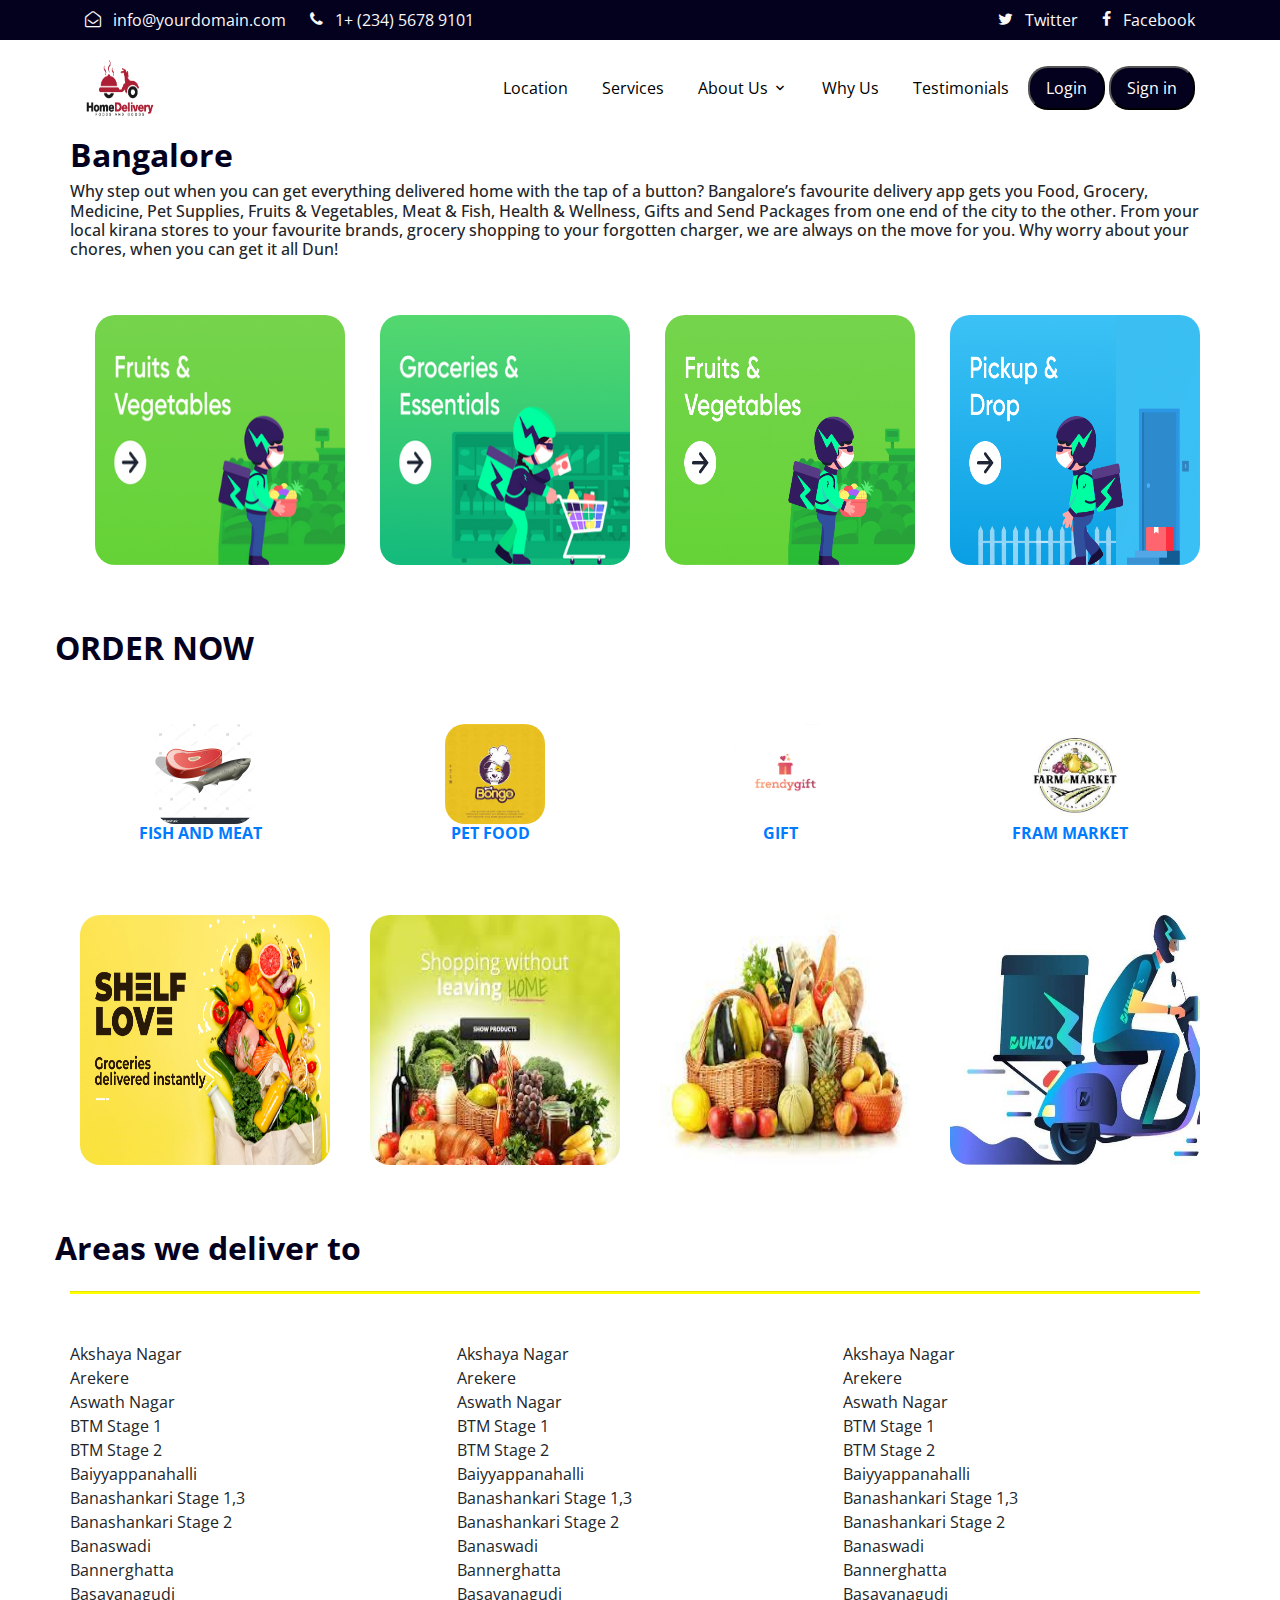
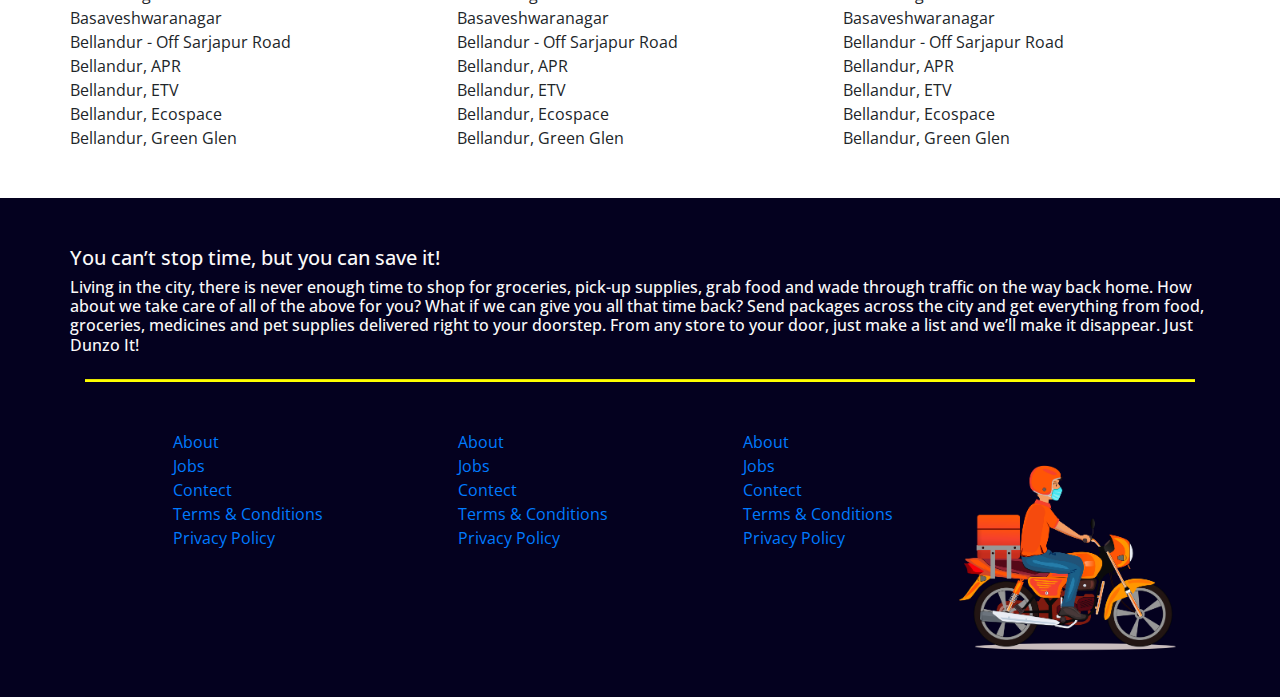
<file: index.html>
<!doctype html>
<html lang="en">
  <head>
    <!-- Required meta tags -->
    <meta charset="utf-8">
    <meta name="viewport" content="width=device-width, initial-scale=1, shrink-to-fit=no">
    
    <link href="https://fonts.googleapis.com/css?family=Open+Sans:300,400,700" rel="stylesheet">

    <link rel="stylesheet" href="fonts/icomoon/style.css">

    <link rel="stylesheet" href="css/owl.carousel.min.css">

    <!-- Bootstrap CSS -->
    <link rel="stylesheet" href="css/bootstrap.min.css">
    <script src="https://ajax.googleapis.com/ajax/libs/jquery/3.2.1/jquery.min.js"></script>
    <script src="https://maxcdn.bootstrapcdn.com/bootstrap/3.3.7/js/bootstrap.min.js"></script>
    <!-- Style -->
    <link rel="stylesheet" href="css/style.css">


    <title>Website Menu #4</title>
  </head>
  <body>


    <div class="site-mobile-menu site-navbar-target">
        <div class="site-mobile-menu-header">
          <div class="site-mobile-menu-close mt-3">
            <span class="icon-close2 js-menu-toggle"></span>
          </div>
        </div>
        <div class="site-mobile-menu-body"></div>
      </div>

     <section>
      <div class="top-bar">
        <div class="container ">
          <div class="row">
            <div class="col-12">
              <a href="#" class=""><span class="mr-2  icon-envelope-open-o"></span> <span class="d-none d-md-inline-block">info@yourdomain.com</span></a>
              <span class="mx-md-2 d-inline-block"></span>
              <a href="#" class=""><span class="mr-2  icon-phone"></span> <span class="d-none d-md-inline-block">1+ (234) 5678 9101</span></a>


              <div class="float-right">

                <a href="#" class=""><span class="mr-2  icon-twitter"></span> <span class="d-none d-md-inline-block">Twitter</span></a>
                <span class="mx-md-2 d-inline-block"></span>
                <a href="#" class=""><span class="mr-2  icon-facebook"></span> <span class="d-none d-md-inline-block">Facebook</span></a>

              </div>

            </div>

          </div>

        </div>


      </div>

    </section>

      <header class="site-navbar js-sticky-header site-navbar-target" role="banner">

        <div class="container">
          <div class="row align-items-center position-relative">


            <div class="site-logo">
              <a href="index.html" class="text-black"><span class="text-primary"><img  src="images/dlogo.png" height="100px" width="100px"/></a>
            </div>

            <div class="col-12 hyper" >
              <nav class="site-navigation text-right ml-auto " role="navigation">

                <ul class="site-menu main-menu js-clone-nav ml-auto d-none d-lg-block">
                  <li><i class="bi bi-cart4"></i><a href="#home-section" class="nav-link">Location </a></li>
                  <li><a href="#services-section" class="nav-link">Services</a></li>


                  <li class="has-children">
                    <a href="#about-section" class="nav-link">About Us</a>
                    <ul class="dropdown arrow-top">
                      <li><a href="#team-section" class="nav-link">Team</a></li>
                      <li><a href="#pricing-section" class="nav-link">Pricing</a></li>
                      <li><a href="#faq-section" class="nav-link">FAQ</a></li>
                      <li class="has-children">
                        <a href="#">More Links</a>
                        <ul class="dropdown">
                          <li><a href="#">Menu One</a></li>
                          <li><a href="#">Menu Two</a></li>
                          <li><a href="#">Menu Three</a></li>
                        </ul>
                      </li>
                    </ul>
                  </li>

                  <li><a href="#why-us-section" class="nav-link">Why Us</a></li>

                  <li><a href="#testimonials-section" class="nav-link">Testimonials</a></li>
                  <li><button class="nav-link" style="background-color:rgb(4, 1, 31); color:white; border-radius: 20px;">Login</button></li>
                  <li><button class="nav-link" style="background-color:rgb(4, 1, 31); color:white; border-radius: 20px;">Sign in</button></li></li>
                </ul>
              </nav>

            </div>

            <div class="toggle-button d-inline-block d-lg-none"><a href="#" class="site-menu-toggle py-5 js-menu-toggle text-black"><span class="icon-menu h3"></span></a></div>

          </div>
        </div>

      </header>
        <section>
        <div class="container">
        <div class="row">
          <h2 style="color:rgb(4, 1, 31);font-weight: bold;font-family: "Times New Roman", Times, serif; ">Bangalore</h2>
           <h6> Why step out when you can get everything delivered home with the tap of a button? Bangalore’s favourite delivery app gets you Food, Grocery, Medicine, Pet Supplies, Fruits & Vegetables, Meat & Fish, Health & Wellness, Gifts and Send Packages from one end of the city to the other. From your local kirana stores to your favourite brands, grocery shopping to your forgotten charger, we are always on the move for you. Why worry about your chores, when you can get it all Dun!</h6>


        </div>
        <div class="row mt-5 order"> 
            <div class="col-md-3 mb-3">
            <img src="images/bar1.png" height="250px" width="250px"/>
            </div>
              <div class="col-md-3 mb-3">
                      <img src="images/bar2.png" height="250px" width="250px"/>
              </div>
              <div class="col-md-3 mb-3">
                      <img src="images/bar3.png" height="250px" width="250px"/>
              </div>
              <div class="col-md-3 mb-3">
                      <img src="images/bar4.png" height="250px" width="250px"/>
              </div>
         
        <div>
          <div class="row mt-5">
         <h2 style="color:rgb(4, 1, 31);font-weight: bold;font-family: "Times New Roman", Times, serif; ">ORDER NOW</h2>

         </div>
        
         <div class="row mt-5">
           <div class="col-md-3 mb-3 ">
                      <a href="fish.html"><center><img src="images/b1.jpg" height="100px" width="100px"/>
                       <h6 class="sell" style="font-weight: bold;font-family: "Times New Roman", Times, serif; text-align:center">FISH AND MEAT</h6></center></a>
              </div>
              <div class="col-md-3 mb-3 ">
                      <a href="pet.html"> <center><img src="images/b2.jpg" height="100px" width="100px"/>
                       <h6 class="sell" style="font-weight: bold;font-family: "Times New Roman", Times, serif; text-align:center">PET FOOD</h6></center></a>
              </div>
             <div class="col-md-3 mb-3 ">
                      <a href="gift.html">
                      <center><img src="images/b2.png" height="100px" width="100px"/>
                       <h6 class="sell" style="font-weight: bold;font-family: "Times New Roman", Times, serif; text-align:center">GIFT</h6></center></a>
              </div>
              <div class="col-md-3 mb-3 ">
                      <a href="veg.html"><center><img src="images/b4.jpg" height="100px" width="100px"/>
                       <h6 class="sell" style="font-weight: bold;font-family: "Times New Roman", Times, serif; text-align:center">FRAM MARKET</h6></center></a>
              </div>

        </div>

        
         <div class="row mt-5">
           <div class="col-md-3 mb-3">
            <img src="images/br1.jpg" height="250px" width="250px"/>
            </div>
              <div class="col-md-3 mb-3">
                      <img src="images/br2.jpg" height="250px" width="250px"/>
              </div>
              <div class="col-md-3 mb-3">
                      <img src="images/br3.jpg" height="250px" width="250px"/>
              </div>
              <div class="col-md-3 mb-3">
                      <img src="images/br4.jpg" height="250px" width="250px"/>
              </div>

        </div>

        

        <div class="row mt-5">
         <h2 style="color:rgb(4, 1, 31);font-weight: bold;font-family: "Times New Roman", Times, serif; "> Areas we deliver to</h2>

         </div>
        <hr style="background-color:yellow ; padding:1px;"> 
         <div class="row mt-5">
           <div class="col-md-4">
             Akshaya Nagar<br>

Arekere<br>

Aswath Nagar<br>

BTM Stage 1<br>

BTM Stage 2<br>

Baiyyappanahalli<br>

Banashankari Stage 1,3<br>

Banashankari Stage 2<br>

Banaswadi<br>

Bannerghatta<br>

Basavanagudi<br>

Basaveshwaranagar<br>

Bellandur - Off Sarjapur Road<br>

Bellandur, APR<br>

Bellandur, ETV<br>

Bellandur, Ecospace<br>

Bellandur, Green Glen<br>



           </div>
           <div class="col-md-4">
Akshaya Nagar<br>

Arekere<br>

Aswath Nagar<br>

BTM Stage 1<br>

BTM Stage 2<br>

Baiyyappanahalli<br>

Banashankari Stage 1,3<br>

Banashankari Stage 2<br>

Banaswadi<br>

Bannerghatta<br>

Basavanagudi<br>

Basaveshwaranagar<br>

Bellandur - Off Sarjapur Road<br>

Bellandur, APR<br>

Bellandur, ETV<br>

Bellandur, Ecospace<br>

Bellandur, Green Glen<br>




           </div>
           <div class="col-md-4">
Akshaya Nagar<br>

Arekere<br>

Aswath Nagar<br>

BTM Stage 1<br>

BTM Stage 2<br>

Baiyyappanahalli<br>

Banashankari Stage 1,3<br>

Banashankari Stage 2<br>

Banaswadi<br>

Bannerghatta<br>

Basavanagudi<br>

Basaveshwaranagar<br>

Bellandur - Off Sarjapur Road<br>

Bellandur, APR<br>

Bellandur, ETV<br>

Bellandur, Ecospace<br>

Bellandur, Green Glen<br>




           </div>

        </div>
         

        
        </div>
        
        </section>



    <section  class=" foot">

      <div class="container">
       
        
         
        <div class="row mt-5">
          <h5 class="mt-5"> You can’t stop time, but you can save it!</h5>
          <h6> Living in the city, there is never enough time to shop for groceries, pick-up supplies, grab food and wade through traffic on the way back home. How about we take care of all of the above for you? What if we can give you all that time back? Send packages across the city and get everything from food, groceries, medicines and pet supplies delivered right to your doorstep. From any store to your door, just make a list and we’ll make it disappear. Just Dunzo It!</h6>
      </div>
      <hr style="background-color:yellow ; padding:1px;"> 
      <div class="row mt-5" >

      <div class="col-md-3 ">
       <ul class="ml-5">
        <a href="#">About </a><br>
        <a href="#">Jobs</a><br>
        <a href="#"> Contect</a><br>
        <a href="#"> Terms & Conditions</a><br>

        <a href="#"> Privacy Policy</a>
       
       </ul>
        
      </div>

      <div class="col-md-3">
      <ul class="ml-5">
        <a href="#">About </a><br>
        <a href="#">Jobs</a><br>
        <a href="#"> Contect</a><br>
        <a href="#"> Terms & Conditions</a><br>

        <a href="#"> Privacy Policy</a>
       
       </ul>
      </div>
      <div class="col-md-3">
      
      <ul class="ml-5">
        <a href="#">About </a><br>
        <a href="#">Jobs</a><br>
        <a href="#"> Contect</a><br>
        <a href="#"> Terms & Conditions</a><br>

        <a href="#"> Privacy Policy</a>
       </ul>
        
      </div>
      
<div class="col-md-3 ">

<img src="images/foot.png" height="250px" width="250px"/>


</div>

     



      </div>

      <hr>

      

      </div>



    </section>
  


    <script src="js/jquery-3.3.1.min.js"></script>
    <script src="js/popper.min.js"></script>
    <script src="js/bootstrap.min.js"></script>
    <script src="js/jquery.sticky.js"></script>
    <script src="js/main.js"></script>
  </body>
</html>
</file>
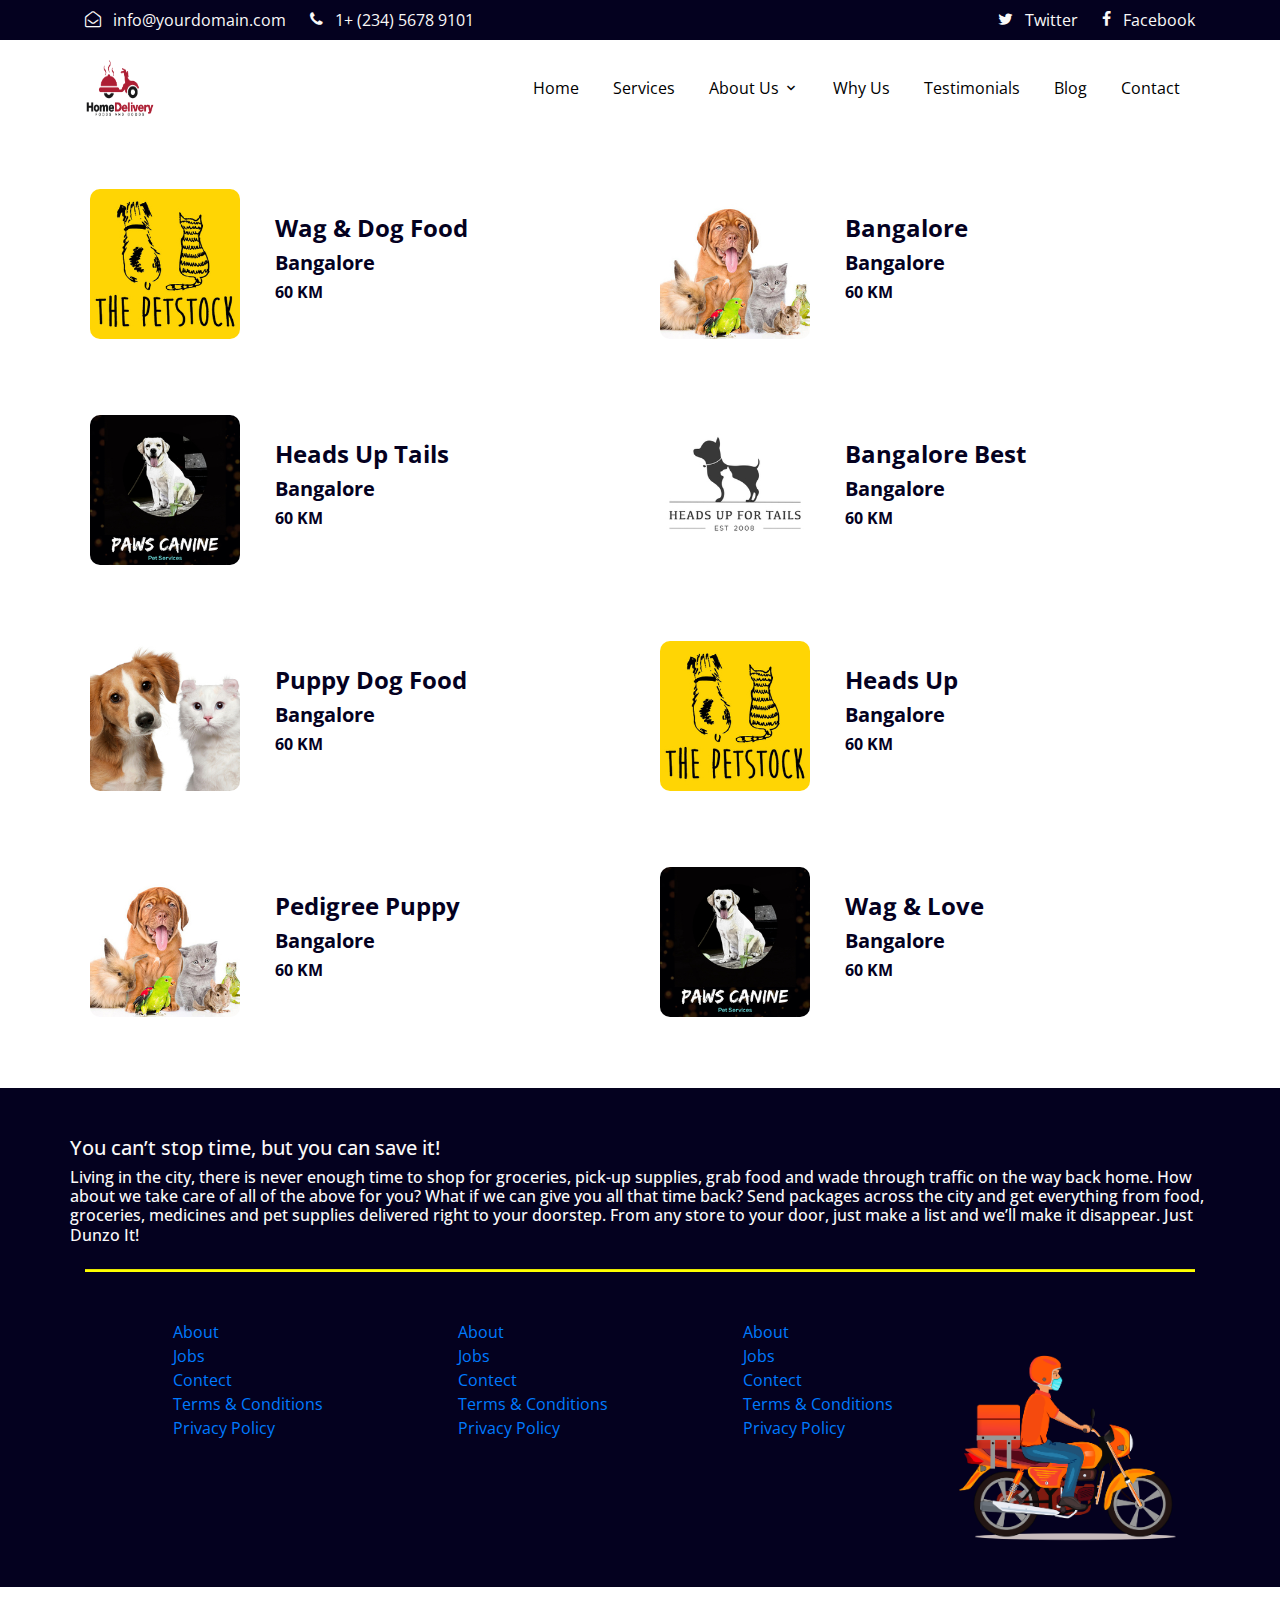
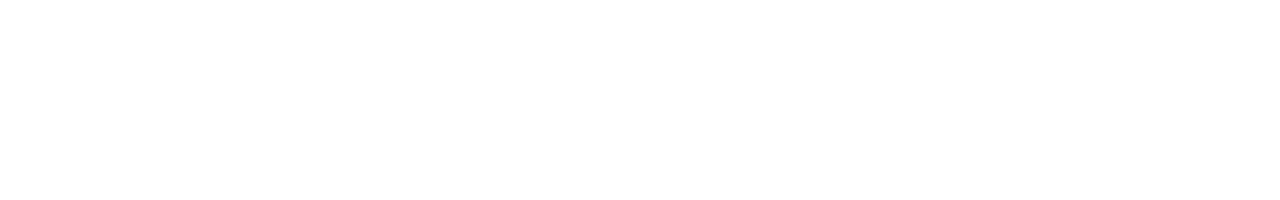
<file: fish.html>
<!doctype html>
<html lang="en">
  <head>
    <!-- Required meta tags -->
    <meta charset="utf-8">
    <meta name="viewport" content="width=device-width, initial-scale=1, shrink-to-fit=no">
    
    <link href="https://fonts.googleapis.com/css?family=Open+Sans:300,400,700" rel="stylesheet">

    <link rel="stylesheet" href="fonts/icomoon/style.css">

    <link rel="stylesheet" href="css/owl.carousel.min.css">

    <!-- Bootstrap CSS -->
    <link rel="stylesheet" href="css/bootstrap.min.css">
    
    <!-- Style -->
    <link rel="stylesheet" href="css/style.css">

    <title>Website Menu #4</title>
  </head>
  <body>


    <div class="site-mobile-menu site-navbar-target">
        <div class="site-mobile-menu-header">
          <div class="site-mobile-menu-close mt-3">
            <span class="icon-close2 js-menu-toggle"></span>
          </div>
        </div>
        <div class="site-mobile-menu-body"></div>
      </div>

     <section>
      <div class="top-bar">
        <div class="container ">
          <div class="row">
            <div class="col-12">
              <a href="#" class=""><span class="mr-2  icon-envelope-open-o"></span> <span class="d-none d-md-inline-block">info@yourdomain.com</span></a>
              <span class="mx-md-2 d-inline-block"></span>
              <a href="#" class=""><span class="mr-2  icon-phone"></span> <span class="d-none d-md-inline-block">1+ (234) 5678 9101</span></a>


              <div class="float-right">

                <a href="#" class=""><span class="mr-2  icon-twitter"></span> <span class="d-none d-md-inline-block">Twitter</span></a>
                <span class="mx-md-2 d-inline-block"></span>
                <a href="#" class=""><span class="mr-2  icon-facebook"></span> <span class="d-none d-md-inline-block">Facebook</span></a>

              </div>

            </div>

          </div>

        </div>


      </div>

    </section>

      <header class="site-navbar js-sticky-header site-navbar-target" role="banner">

        <div class="container">
          <div class="row align-items-center position-relative">


            <div class="site-logo">
              <a href="index.html" class="text-black"><span class="text-primary"><img  src="images/dlogo.png" height="100px" width="100px"/></a>
            </div>

            <div class="col-12">
              <nav class="site-navigation text-right ml-auto " role="navigation">

                <ul class="site-menu main-menu js-clone-nav ml-auto d-none d-lg-block">
                  <li><a href="#home-section" class="nav-link">Home</a></li>
                  <li><a href="#services-section" class="nav-link">Services</a></li>


                  <li class="has-children">
                    <a href="#about-section" class="nav-link">About Us</a>
                    <ul class="dropdown arrow-top">
                      <li><a href="#team-section" class="nav-link">Team</a></li>
                      <li><a href="#pricing-section" class="nav-link">Pricing</a></li>
                      <li><a href="#faq-section" class="nav-link">FAQ</a></li>
                      <li class="has-children">
                        <a href="#">More Links</a>
                        <ul class="dropdown">
                          <li><a href="#">Menu One</a></li>
                          <li><a href="#">Menu Two</a></li>
                          <li><a href="#">Menu Three</a></li>
                        </ul>
                      </li>
                    </ul>
                  </li>

                  <li><a href="#why-us-section" class="nav-link">Why Us</a></li>

                  <li><a href="#testimonials-section" class="nav-link">Testimonials</a></li>
                  <li><a href="#blog-section" class="nav-link">Blog</a></li>
                  <li><a href="#contact-section" class="nav-link">Contact</a></li>
                </ul>
              </nav>

            </div>

            <div class="toggle-button d-inline-block d-lg-none"><a href="#" class="site-menu-toggle py-5 js-menu-toggle text-black"><span class="icon-menu h3"></span></a></div>

          </div>
        </div>

      </header>
        
           <section>
         <div class="container">
          

            <div class="row mt-5 mag">
                    <div class="col-md-6  mb-3 box">
                    <img src="images/p1.jpg" alt="logo" height="150px" weight="150px"/>
                     <address> 
                       <h4 style="color:rgb(4, 1, 31);font-weight: bold;font-family: "Times New Roman", Times, serif; ">Wag & Dog Food</h4>
                        <h5 style="color:rgb(4, 1, 31);font-weight: bold;font-family: "Times New Roman", Times, serif; ">Bangalore</h5>
                       <h6 style="color:rgb(4, 1, 31);font-weight: bold;font-family: "Times New Roman", Times, serif; ">60 KM</h6>
                    </address>
                        </div>
                      
                  <div class="col-md-6 mb-3  box">
                      <img src="images/p2.jpg" alt="logo" height="150px" weight="150px"/>
                     <address> 
                       <h4 style="color:rgb(4, 1, 31);font-weight: bold;font-family: "Times New Roman", Times, serif; ">Bangalore</h4>
                        <h5 style="color:rgb(4, 1, 31);font-weight: bold;font-family: "Times New Roman", Times, serif; ">Bangalore</h5>
                       <h6 style="color:rgb(4, 1, 31);font-weight: bold;font-family: "Times New Roman", Times, serif; ">60 KM</h6>
                    </address>
            </div>
    </div>


             <div class="row mt-5 mag">
                    <div class="col-md-6  mb-3 box">
                    <img src="images/p3.jpg" alt="logo" height="150px" weight="150px"/>
                     <address> 
                       <h4 style="color:rgb(4, 1, 31);font-weight: bold;font-family: "Times New Roman", Times, serif; ">Heads Up Tails</h4>
                        <h5 style="color:rgb(4, 1, 31);font-weight: bold;font-family: "Times New Roman", Times, serif; ">Bangalore</h5>
                       <h6 style="color:rgb(4, 1, 31);font-weight: bold;font-family: "Times New Roman", Times, serif; ">60 KM</h6>
                    </address>
                        </div>
                      
                  <div class="col-md-6 mb-3  box">
                      <img src="images/p4.jpg" alt="logo" height="150px" weight="150px"/>
                     <address> 
                       <h4 style="color:rgb(4, 1, 31);font-weight: bold;font-family: "Times New Roman", Times, serif; ">Bangalore Best</h4>
                      <h5 style="color:rgb(4, 1, 31);font-weight: bold;font-family: "Times New Roman", Times, serif; ">Bangalore</h5>
                       <h6 style="color:rgb(4, 1, 31);font-weight: bold;font-family: "Times New Roman", Times, serif; ">60 KM</h6>
                    </address>
            </div>
    </div>

    <div class="row mt-5 mag">
                    <div class="col-md-6  mb-3 box">
                    <img src="images/p5.jpg" alt="logo" height="150px" weight="150px"/>
                     <address> 
                       <h4 style="color:rgb(4, 1, 31);font-weight: bold;font-family: "Times New Roman", Times, serif; ">Puppy Dog Food</h4>
                        <h5 style="color:rgb(4, 1, 31);font-weight: bold;font-family: "Times New Roman", Times, serif; ">Bangalore</h5>
                       <h6 style="color:rgb(4, 1, 31);font-weight: bold;font-family: "Times New Roman", Times, serif; ">60 KM</h6>
                    </address>
                        </div>
                      
                  <div class="col-md-6 mb-3  box">
                      <img src="images/p1.jpg" alt="logo" height="150px" weight="150px"/>
                     <address> 
                      <h4 style="color:rgb(4, 1, 31);font-weight: bold;font-family: "Times New Roman", Times, serif; ">Heads Up</h4>
                       <h5 style="color:rgb(4, 1, 31);font-weight: bold;font-family: "Times New Roman", Times, serif; ">Bangalore</h5>
                       <h6 style="color:rgb(4, 1, 31);font-weight: bold;font-family: "Times New Roman", Times, serif; ">60 KM</h6>
                    </address>
            </div>
    </div>

    <div class="row mt-5 mag">
                    <div class="col-md-6  mb-3 box">
                    <img src="images/p2.jpg" alt="logo" height="150px" weight="150px"/>
                     <address> 
                      <h4 style="color:rgb(4, 1, 31);font-weight: bold;font-family: "Times New Roman", Times, serif; ">Pedigree Puppy</h4>
                       <h5 style="color:rgb(4, 1, 31);font-weight: bold;font-family: "Times New Roman", Times, serif; ">Bangalore</h5>
                       <h6 style="color:rgb(4, 1, 31);font-weight: bold;font-family: "Times New Roman", Times, serif; ">60 KM</h6>
                    </address>
                        </div>
                      
                  <div class="col-md-6 mb-3  box">
                      <img src="images/p3.jpg" alt="logo" height="150px" weight="150px"/>
                     <address> 
                       <h4 style="color:rgb(4, 1, 31);font-weight: bold;font-family: "Times New Roman", Times, serif; ">Wag & Love </h4>
                      <h5 style="color:rgb(4, 1, 31);font-weight: bold;font-family: "Times New Roman", Times, serif; ">Bangalore</h5>
                       <h6 style="color:rgb(4, 1, 31);font-weight: bold;font-family: "Times New Roman", Times, serif; ">60 KM</h6>
                    </address>
            </div>
    </div>

    

         </div>


           </section>


    <section  class=" foot">

      <div class="container">

        <div class="row mt-5">
          <h5 class="mt-5"> You can’t stop time, but you can save it!</h5>
          <h6> Living in the city, there is never enough time to shop for groceries, pick-up supplies, grab food and wade through traffic on the way back home. How about we take care of all of the above for you? What if we can give you all that time back? Send packages across the city and get everything from food, groceries, medicines and pet supplies delivered right to your doorstep. From any store to your door, just make a list and we’ll make it disappear. Just Dunzo It!</h6>
      </div>
      <hr style="background-color:yellow ; padding:1px;"> 
      <div class="row mt-5" >

      <div class="col-md-3 ">
       <ul class="ml-5">
        <a href="#">About </a><br>
        <a href="#">Jobs</a><br>
        <a href="#"> Contect</a><br>
        <a href="#"> Terms & Conditions</a><br>

        <a href="#"> Privacy Policy</a>
       
       </ul>
        
      </div>

      <div class="col-md-3">
      <ul class="ml-5">
        <a href="#">About </a><br>
        <a href="#">Jobs</a><br>
        <a href="#"> Contect</a><br>
        <a href="#"> Terms & Conditions</a><br>

        <a href="#"> Privacy Policy</a>
       
       </ul>
      </div>
      <div class="col-md-3">
      
      <ul class="ml-5">
        <a href="#">About </a><br>
        <a href="#">Jobs</a><br>
        <a href="#"> Contect</a><br>
        <a href="#"> Terms & Conditions</a><br>

        <a href="#"> Privacy Policy</a>
       </ul>
        
      </div>
      
<div class="col-md-3 ">

<img src="images/foot.png" height="250px" width="250px"/>


</div>

     



      </div>

      <hr>

      

      </div>



    </section>
  


    <script src="js/jquery-3.3.1.min.js"></script>
    <script src="js/popper.min.js"></script>
    <script src="js/bootstrap.min.js"></script>
    <script src="js/jquery.sticky.js"></script>
    <script src="js/main.js"></script>
  </body>
</html>
</file>
<file: fonts/icomoon/style.css>
@font-face {
  font-family: 'icomoon';
  src:  url('fonts/icomoon.eot?10si43');
  src:  url('fonts/icomoon.eot?10si43#iefix') format('embedded-opentype'),
    url('fonts/icomoon.ttf?10si43') format('truetype'),
    url('fonts/icomoon.woff?10si43') format('woff'),
    url('fonts/icomoon.svg?10si43#icomoon') format('svg');
  font-weight: normal;
  font-style: normal;
}

[class^="icon-"], [class*=" icon-"] {
  /* use !important to prevent issues with browser extensions that change fonts */
  font-family: 'icomoon' !important;
  speak: none;
  font-style: normal;
  font-weight: normal;
  font-variant: normal;
  text-transform: none;
  line-height: 1;

  /* Better Font Rendering =========== */
  -webkit-font-smoothing: antialiased;
  -moz-osx-font-smoothing: grayscale;
}

.icon-asterisk:before {
  content: "\f069";
}
.icon-plus:before {
  content: "\f067";
}
.icon-question:before {
  content: "\f128";
}
.icon-minus:before {
  content: "\f068";
}
.icon-glass:before {
  content: "\f000";
}
.icon-music:before {
  content: "\f001";
}
.icon-search:before {
  content: "\f002";
}
.icon-envelope-o:before {
  content: "\f003";
}
.icon-heart:before {
  content: "\f004";
}
.icon-star:before {
  content: "\f005";
}
.icon-star-o:before {
  content: "\f006";
}
.icon-user:before {
  content: "\f007";
}
.icon-film:before {
  content: "\f008";
}
.icon-th-large:before {
  content: "\f009";
}
.icon-th:before {
  content: "\f00a";
}
.icon-th-list:before {
  content: "\f00b";
}
.icon-check:before {
  content: "\f00c";
}
.icon-close:before {
  content: "\f00d";
}
.icon-remove:before {
  content: "\f00d";
}
.icon-times:before {
  content: "\f00d";
}
.icon-search-plus:before {
  content: "\f00e";
}
.icon-search-minus:before {
  content: "\f010";
}
.icon-power-off:before {
  content: "\f011";
}
.icon-signal:before {
  content: "\f012";
}
.icon-cog:before {
  content: "\f013";
}
.icon-gear:before {
  content: "\f013";
}
.icon-trash-o:before {
  content: "\f014";
}
.icon-home:before {
  content: "\f015";
}
.icon-file-o:before {
  content: "\f016";
}
.icon-clock-o:before {
  content: "\f017";
}
.icon-road:before {
  content: "\f018";
}
.icon-download:before {
  content: "\f019";
}
.icon-arrow-circle-o-down:before {
  content: "\f01a";
}
.icon-arrow-circle-o-up:before {
  content: "\f01b";
}
.icon-inbox:before {
  content: "\f01c";
}
.icon-play-circle-o:before {
  content: "\f01d";
}
.icon-repeat:before {
  content: "\f01e";
}
.icon-rotate-right:before {
  content: "\f01e";
}
.icon-refresh:before {
  content: "\f021";
}
.icon-list-alt:before {
  content: "\f022";
}
.icon-lock:before {
  content: "\f023";
}
.icon-flag:before {
  content: "\f024";
}
.icon-headphones:before {
  content: "\f025";
}
.icon-volume-off:before {
  content: "\f026";
}
.icon-volume-down:before {
  content: "\f027";
}
.icon-volume-up:before {
  content: "\f028";
}
.icon-qrcode:before {
  content: "\f029";
}
.icon-barcode:before {
  content: "\f02a";
}
.icon-tag:before {
  content: "\f02b";
}
.icon-tags:before {
  content: "\f02c";
}
.icon-book:before {
  content: "\f02d";
}
.icon-bookmark:before {
  content: "\f02e";
}
.icon-print:before {
  content: "\f02f";
}
.icon-camera:before {
  content: "\f030";
}
.icon-font:before {
  content: "\f031";
}
.icon-bold:before {
  content: "\f032";
}
.icon-italic:before {
  content: "\f033";
}
.icon-text-height:before {
  content: "\f034";
}
.icon-text-width:before {
  content: "\f035";
}
.icon-align-left:before {
  content: "\f036";
}
.icon-align-center:before {
  content: "\f037";
}
.icon-align-right:before {
  content: "\f038";
}
.icon-align-justify:before {
  content: "\f039";
}
.icon-list:before {
  content: "\f03a";
}
.icon-dedent:before {
  content: "\f03b";
}
.icon-outdent:before {
  content: "\f03b";
}
.icon-indent:before {
  content: "\f03c";
}
.icon-video-camera:before {
  content: "\f03d";
}
.icon-image:before {
  content: "\f03e";
}
.icon-photo:before {
  content: "\f03e";
}
.icon-picture-o:before {
  content: "\f03e";
}
.icon-pencil:before {
  content: "\f040";
}
.icon-map-marker:before {
  content: "\f041";
}
.icon-adjust:before {
  content: "\f042";
}
.icon-tint:before {
  content: "\f043";
}
.icon-edit:before {
  content: "\f044";
}
.icon-pencil-square-o:before {
  content: "\f044";
}
.icon-share-square-o:before {
  content: "\f045";
}
.icon-check-square-o:before {
  content: "\f046";
}
.icon-arrows:before {
  content: "\f047";
}
.icon-step-backward:before {
  content: "\f048";
}
.icon-fast-backward:before {
  content: "\f049";
}
.icon-backward:before {
  content: "\f04a";
}
.icon-play:before {
  content: "\f04b";
}
.icon-pause:before {
  content: "\f04c";
}
.icon-stop:before {
  content: "\f04d";
}
.icon-forward:before {
  content: "\f04e";
}
.icon-fast-forward:before {
  content: "\f050";
}
.icon-step-forward:before {
  content: "\f051";
}
.icon-eject:before {
  content: "\f052";
}
.icon-chevron-left:before {
  content: "\f053";
}
.icon-chevron-right:before {
  content: "\f054";
}
.icon-plus-circle:before {
  content: "\f055";
}
.icon-minus-circle:before {
  content: "\f056";
}
.icon-times-circle:before {
  content: "\f057";
}
.icon-check-circle:before {
  content: "\f058";
}
.icon-question-circle:before {
  content: "\f059";
}
.icon-info-circle:before {
  content: "\f05a";
}
.icon-crosshairs:before {
  content: "\f05b";
}
.icon-times-circle-o:before {
  content: "\f05c";
}
.icon-check-circle-o:before {
  content: "\f05d";
}
.icon-ban:before {
  content: "\f05e";
}
.icon-arrow-left:before {
  content: "\f060";
}
.icon-arrow-right:before {
  content: "\f061";
}
.icon-arrow-up:before {
  content: "\f062";
}
.icon-arrow-down:before {
  content: "\f063";
}
.icon-mail-forward:before {
  content: "\f064";
}
.icon-share:before {
  content: "\f064";
}
.icon-expand:before {
  content: "\f065";
}
.icon-compress:before {
  content: "\f066";
}
.icon-exclamation-circle:before {
  content: "\f06a";
}
.icon-gift:before {
  content: "\f06b";
}
.icon-leaf:before {
  content: "\f06c";
}
.icon-fire:before {
  content: "\f06d";
}
.icon-eye:before {
  content: "\f06e";
}
.icon-eye-slash:before {
  content: "\f070";
}
.icon-exclamation-triangle:before {
  content: "\f071";
}
.icon-warning:before {
  content: "\f071";
}
.icon-plane:before {
  content: "\f072";
}
.icon-calendar:before {
  content: "\f073";
}
.icon-random:before {
  content: "\f074";
}
.icon-comment:before {
  content: "\f075";
}
.icon-magnet:before {
  content: "\f076";
}
.icon-chevron-up:before {
  content: "\f077";
}
.icon-chevron-down:before {
  content: "\f078";
}
.icon-retweet:before {
  content: "\f079";
}
.icon-shopping-cart:before {
  content: "\f07a";
}
.icon-folder:before {
  content: "\f07b";
}
.icon-folder-open:before {
  content: "\f07c";
}
.icon-arrows-v:before {
  content: "\f07d";
}
.icon-arrows-h:before {
  content: "\f07e";
}
.icon-bar-chart:before {
  content: "\f080";
}
.icon-bar-chart-o:before {
  content: "\f080";
}
.icon-twitter-square:before {
  content: "\f081";
}
.icon-facebook-square:before {
  content: "\f082";
}
.icon-camera-retro:before {
  content: "\f083";
}
.icon-key:before {
  content: "\f084";
}
.icon-cogs:before {
  content: "\f085";
}
.icon-gears:before {
  content: "\f085";
}
.icon-comments:before {
  content: "\f086";
}
.icon-thumbs-o-up:before {
  content: "\f087";
}
.icon-thumbs-o-down:before {
  content: "\f088";
}
.icon-star-half:before {
  content: "\f089";
}
.icon-heart-o:before {
  content: "\f08a";
}
.icon-sign-out:before {
  content: "\f08b";
}
.icon-linkedin-square:before {
  content: "\f08c";
}
.icon-thumb-tack:before {
  content: "\f08d";
}
.icon-external-link:before {
  content: "\f08e";
}
.icon-sign-in:before {
  content: "\f090";
}
.icon-trophy:before {
  content: "\f091";
}
.icon-github-square:before {
  content: "\f092";
}
.icon-upload:before {
  content: "\f093";
}
.icon-lemon-o:before {
  content: "\f094";
}
.icon-phone:before {
  content: "\f095";
}
.icon-square-o:before {
  content: "\f096";
}
.icon-bookmark-o:before {
  content: "\f097";
}
.icon-phone-square:before {
  content: "\f098";
}
.icon-twitter:before {
  content: "\f099";
}
.icon-facebook:before {
  content: "\f09a";
}
.icon-facebook-f:before {
  content: "\f09a";
}
.icon-github:before {
  content: "\f09b";
}
.icon-unlock:before {
  content: "\f09c";
}
.icon-credit-card:before {
  content: "\f09d";
}
.icon-feed:before {
  content: "\f09e";
}
.icon-rss:before {
  content: "\f09e";
}
.icon-hdd-o:before {
  content: "\f0a0";
}
.icon-bullhorn:before {
  content: "\f0a1";
}
.icon-bell-o:before {
  content: "\f0a2";
}
.icon-certificate:before {
  content: "\f0a3";
}
.icon-hand-o-right:before {
  content: "\f0a4";
}
.icon-hand-o-left:before {
  content: "\f0a5";
}
.icon-hand-o-up:before {
  content: "\f0a6";
}
.icon-hand-o-down:before {
  content: "\f0a7";
}
.icon-arrow-circle-left:before {
  content: "\f0a8";
}
.icon-arrow-circle-right:before {
  content: "\f0a9";
}
.icon-arrow-circle-up:before {
  content: "\f0aa";
}
.icon-arrow-circle-down:before {
  content: "\f0ab";
}
.icon-globe:before {
  content: "\f0ac";
}
.icon-wrench:before {
  content: "\f0ad";
}
.icon-tasks:before {
  content: "\f0ae";
}
.icon-filter:before {
  content: "\f0b0";
}
.icon-briefcase:before {
  content: "\f0b1";
}
.icon-arrows-alt:before {
  content: "\f0b2";
}
.icon-group:before {
  content: "\f0c0";
}
.icon-users:before {
  content: "\f0c0";
}
.icon-chain:before {
  content: "\f0c1";
}
.icon-link:before {
  content: "\f0c1";
}
.icon-cloud:before {
  content: "\f0c2";
}
.icon-flask:before {
  content: "\f0c3";
}
.icon-cut:before {
  content: "\f0c4";
}
.icon-scissors:before {
  content: "\f0c4";
}
.icon-copy:before {
  content: "\f0c5";
}
.icon-files-o:before {
  content: "\f0c5";
}
.icon-paperclip:before {
  content: "\f0c6";
}
.icon-floppy-o:before {
  content: "\f0c7";
}
.icon-save:before {
  content: "\f0c7";
}
.icon-square:before {
  content: "\f0c8";
}
.icon-bars:before {
  content: "\f0c9";
}
.icon-navicon:before {
  content: "\f0c9";
}
.icon-reorder:before {
  content: "\f0c9";
}
.icon-list-ul:before {
  content: "\f0ca";
}
.icon-list-ol:before {
  content: "\f0cb";
}
.icon-strikethrough:before {
  content: "\f0cc";
}
.icon-underline:before {
  content: "\f0cd";
}
.icon-table:before {
  content: "\f0ce";
}
.icon-magic:before {
  content: "\f0d0";
}
.icon-truck:before {
  content: "\f0d1";
}
.icon-pinterest:before {
  content: "\f0d2";
}
.icon-pinterest-square:before {
  content: "\f0d3";
}
.icon-google-plus-square:before {
  content: "\f0d4";
}
.icon-google-plus:before {
  content: "\f0d5";
}
.icon-money:before {
  content: "\f0d6";
}
.icon-caret-down:before {
  content: "\f0d7";
}
.icon-caret-up:before {
  content: "\f0d8";
}
.icon-caret-left:before {
  content: "\f0d9";
}
.icon-caret-right:before {
  content: "\f0da";
}
.icon-columns:before {
  content: "\f0db";
}
.icon-sort:before {
  content: "\f0dc";
}
.icon-unsorted:before {
  content: "\f0dc";
}
.icon-sort-desc:before {
  content: "\f0dd";
}
.icon-sort-down:before {
  content: "\f0dd";
}
.icon-sort-asc:before {
  content: "\f0de";
}
.icon-sort-up:before {
  content: "\f0de";
}
.icon-envelope:before {
  content: "\f0e0";
}
.icon-linkedin:before {
  content: "\f0e1";
}
.icon-rotate-left:before {
  content: "\f0e2";
}
.icon-undo:before {
  content: "\f0e2";
}
.icon-gavel:before {
  content: "\f0e3";
}
.icon-legal:before {
  content: "\f0e3";
}
.icon-dashboard:before {
  content: "\f0e4";
}
.icon-tachometer:before {
  content: "\f0e4";
}
.icon-comment-o:before {
  content: "\f0e5";
}
.icon-comments-o:before {
  content: "\f0e6";
}
.icon-bolt:before {
  content: "\f0e7";
}
.icon-flash:before {
  content: "\f0e7";
}
.icon-sitemap:before {
  content: "\f0e8";
}
.icon-umbrella:before {
  content: "\f0e9";
}
.icon-clipboard:before {
  content: "\f0ea";
}
.icon-paste:before {
  content: "\f0ea";
}
.icon-lightbulb-o:before {
  content: "\f0eb";
}
.icon-exchange:before {
  content: "\f0ec";
}
.icon-cloud-download:before {
  content: "\f0ed";
}
.icon-cloud-upload:before {
  content: "\f0ee";
}
.icon-user-md:before {
  content: "\f0f0";
}
.icon-stethoscope:before {
  content: "\f0f1";
}
.icon-suitcase:before {
  content: "\f0f2";
}
.icon-bell:before {
  content: "\f0f3";
}
.icon-coffee:before {
  content: "\f0f4";
}
.icon-cutlery:before {
  content: "\f0f5";
}
.icon-file-text-o:before {
  content: "\f0f6";
}
.icon-building-o:before {
  content: "\f0f7";
}
.icon-hospital-o:before {
  content: "\f0f8";
}
.icon-ambulance:before {
  content: "\f0f9";
}
.icon-medkit:before {
  content: "\f0fa";
}
.icon-fighter-jet:before {
  content: "\f0fb";
}
.icon-beer:before {
  content: "\f0fc";
}
.icon-h-square:before {
  content: "\f0fd";
}
.icon-plus-square:before {
  content: "\f0fe";
}
.icon-angle-double-left:before {
  content: "\f100";
}
.icon-angle-double-right:before {
  content: "\f101";
}
.icon-angle-double-up:before {
  content: "\f102";
}
.icon-angle-double-down:before {
  content: "\f103";
}
.icon-angle-left:before {
  content: "\f104";
}
.icon-angle-right:before {
  content: "\f105";
}
.icon-angle-up:before {
  content: "\f106";
}
.icon-angle-down:before {
  content: "\f107";
}
.icon-desktop:before {
  content: "\f108";
}
.icon-laptop:before {
  content: "\f109";
}
.icon-tablet:before {
  content: "\f10a";
}
.icon-mobile:before {
  content: "\f10b";
}
.icon-mobile-phone:before {
  content: "\f10b";
}
.icon-circle-o:before {
  content: "\f10c";
}
.icon-quote-left:before {
  content: "\f10d";
}
.icon-quote-right:before {
  content: "\f10e";
}
.icon-spinner:before {
  content: "\f110";
}
.icon-circle:before {
  content: "\f111";
}
.icon-mail-reply:before {
  content: "\f112";
}
.icon-reply:before {
  content: "\f112";
}
.icon-github-alt:before {
  content: "\f113";
}
.icon-folder-o:before {
  content: "\f114";
}
.icon-folder-open-o:before {
  content: "\f115";
}
.icon-smile-o:before {
  content: "\f118";
}
.icon-frown-o:before {
  content: "\f119";
}
.icon-meh-o:before {
  content: "\f11a";
}
.icon-gamepad:before {
  content: "\f11b";
}
.icon-keyboard-o:before {
  content: "\f11c";
}
.icon-flag-o:before {
  content: "\f11d";
}
.icon-flag-checkered:before {
  content: "\f11e";
}
.icon-terminal:before {
  content: "\f120";
}
.icon-code:before {
  content: "\f121";
}
.icon-mail-reply-all:before {
  content: "\f122";
}
.icon-reply-all:before {
  content: "\f122";
}
.icon-star-half-empty:before {
  content: "\f123";
}
.icon-star-half-full:before {
  content: "\f123";
}
.icon-star-half-o:before {
  content: "\f123";
}
.icon-location-arrow:before {
  content: "\f124";
}
.icon-crop:before {
  content: "\f125";
}
.icon-code-fork:before {
  content: "\f126";
}
.icon-chain-broken:before {
  content: "\f127";
}
.icon-unlink:before {
  content: "\f127";
}
.icon-info:before {
  content: "\f129";
}
.icon-exclamation:before {
  content: "\f12a";
}
.icon-superscript:before {
  content: "\f12b";
}
.icon-subscript:before {
  content: "\f12c";
}
.icon-eraser:before {
  content: "\f12d";
}
.icon-puzzle-piece:before {
  content: "\f12e";
}
.icon-microphone:before {
  content: "\f130";
}
.icon-microphone-slash:before {
  content: "\f131";
}
.icon-shield:before {
  content: "\f132";
}
.icon-calendar-o:before {
  content: "\f133";
}
.icon-fire-extinguisher:before {
  content: "\f134";
}
.icon-rocket:before {
  content: "\f135";
}
.icon-maxcdn:before {
  content: "\f136";
}
.icon-chevron-circle-left:before {
  content: "\f137";
}
.icon-chevron-circle-right:before {
  content: "\f138";
}
.icon-chevron-circle-up:before {
  content: "\f139";
}
.icon-chevron-circle-down:before {
  content: "\f13a";
}
.icon-html5:before {
  content: "\f13b";
}
.icon-css3:before {
  content: "\f13c";
}
.icon-anchor:before {
  content: "\f13d";
}
.icon-unlock-alt:before {
  content: "\f13e";
}
.icon-bullseye:before {
  content: "\f140";
}
.icon-ellipsis-h:before {
  content: "\f141";
}
.icon-ellipsis-v:before {
  content: "\f142";
}
.icon-rss-square:before {
  content: "\f143";
}
.icon-play-circle:before {
  content: "\f144";
}
.icon-ticket:before {
  content: "\f145";
}
.icon-minus-square:before {
  content: "\f146";
}
.icon-minus-square-o:before {
  content: "\f147";
}
.icon-level-up:before {
  content: "\f148";
}
.icon-level-down:before {
  content: "\f149";
}
.icon-check-square:before {
  content: "\f14a";
}
.icon-pencil-square:before {
  content: "\f14b";
}
.icon-external-link-square:before {
  content: "\f14c";
}
.icon-share-square:before {
  content: "\f14d";
}
.icon-compass:before {
  content: "\f14e";
}
.icon-caret-square-o-down:before {
  content: "\f150";
}
.icon-toggle-down:before {
  content: "\f150";
}
.icon-caret-square-o-up:before {
  content: "\f151";
}
.icon-toggle-up:before {
  content: "\f151";
}
.icon-caret-square-o-right:before {
  content: "\f152";
}
.icon-toggle-right:before {
  content: "\f152";
}
.icon-eur:before {
  content: "\f153";
}
.icon-euro:before {
  content: "\f153";
}
.icon-gbp:before {
  content: "\f154";
}
.icon-dollar:before {
  content: "\f155";
}
.icon-usd:before {
  content: "\f155";
}
.icon-inr:before {
  content: "\f156";
}
.icon-rupee:before {
  content: "\f156";
}
.icon-cny:before {
  content: "\f157";
}
.icon-jpy:before {
  content: "\f157";
}
.icon-rmb:before {
  content: "\f157";
}
.icon-yen:before {
  content: "\f157";
}
.icon-rouble:before {
  content: "\f158";
}
.icon-rub:before {
  content: "\f158";
}
.icon-ruble:before {
  content: "\f158";
}
.icon-krw:before {
  content: "\f159";
}
.icon-won:before {
  content: "\f159";
}
.icon-bitcoin:before {
  content: "\f15a";
}
.icon-btc:before {
  content: "\f15a";
}
.icon-file:before {
  content: "\f15b";
}
.icon-file-text:before {
  content: "\f15c";
}
.icon-sort-alpha-asc:before {
  content: "\f15d";
}
.icon-sort-alpha-desc:before {
  content: "\f15e";
}
.icon-sort-amount-asc:before {
  content: "\f160";
}
.icon-sort-amount-desc:before {
  content: "\f161";
}
.icon-sort-numeric-asc:before {
  content: "\f162";
}
.icon-sort-numeric-desc:before {
  content: "\f163";
}
.icon-thumbs-up:before {
  content: "\f164";
}
.icon-thumbs-down:before {
  content: "\f165";
}
.icon-youtube-square:before {
  content: "\f166";
}
.icon-youtube:before {
  content: "\f167";
}
.icon-xing:before {
  content: "\f168";
}
.icon-xing-square:before {
  content: "\f169";
}
.icon-youtube-play:before {
  content: "\f16a";
}
.icon-dropbox:before {
  content: "\f16b";
}
.icon-stack-overflow:before {
  content: "\f16c";
}
.icon-instagram:before {
  content: "\f16d";
}
.icon-flickr:before {
  content: "\f16e";
}
.icon-adn:before {
  content: "\f170";
}
.icon-bitbucket:before {
  content: "\f171";
}
.icon-bitbucket-square:before {
  content: "\f172";
}
.icon-tumblr:before {
  content: "\f173";
}
.icon-tumblr-square:before {
  content: "\f174";
}
.icon-long-arrow-down:before {
  content: "\f175";
}
.icon-long-arrow-up:before {
  content: "\f176";
}
.icon-long-arrow-left:before {
  content: "\f177";
}
.icon-long-arrow-right:before {
  content: "\f178";
}
.icon-apple:before {
  content: "\f179";
}
.icon-windows:before {
  content: "\f17a";
}
.icon-android:before {
  content: "\f17b";
}
.icon-linux:before {
  content: "\f17c";
}
.icon-dribbble:before {
  content: "\f17d";
}
.icon-skype:before {
  content: "\f17e";
}
.icon-foursquare:before {
  content: "\f180";
}
.icon-trello:before {
  content: "\f181";
}
.icon-female:before {
  content: "\f182";
}
.icon-male:before {
  content: "\f183";
}
.icon-gittip:before {
  content: "\f184";
}
.icon-gratipay:before {
  content: "\f184";
}
.icon-sun-o:before {
  content: "\f185";
}
.icon-moon-o:before {
  content: "\f186";
}
.icon-archive:before {
  content: "\f187";
}
.icon-bug:before {
  content: "\f188";
}
.icon-vk:before {
  content: "\f189";
}
.icon-weibo:before {
  content: "\f18a";
}
.icon-renren:before {
  content: "\f18b";
}
.icon-pagelines:before {
  content: "\f18c";
}
.icon-stack-exchange:before {
  content: "\f18d";
}
.icon-arrow-circle-o-right:before {
  content: "\f18e";
}
.icon-arrow-circle-o-left:before {
  content: "\f190";
}
.icon-caret-square-o-left:before {
  content: "\f191";
}
.icon-toggle-left:before {
  content: "\f191";
}
.icon-dot-circle-o:before {
  content: "\f192";
}
.icon-wheelchair:before {
  content: "\f193";
}
.icon-vimeo-square:before {
  content: "\f194";
}
.icon-try:before {
  content: "\f195";
}
.icon-turkish-lira:before {
  content: "\f195";
}
.icon-plus-square-o:before {
  content: "\f196";
}
.icon-space-shuttle:before {
  content: "\f197";
}
.icon-slack:before {
  content: "\f198";
}
.icon-envelope-square:before {
  content: "\f199";
}
.icon-wordpress:before {
  content: "\f19a";
}
.icon-openid:before {
  content: "\f19b";
}
.icon-bank:before {
  content: "\f19c";
}
.icon-institution:before {
  content: "\f19c";
}
.icon-university:before {
  content: "\f19c";
}
.icon-graduation-cap:before {
  content: "\f19d";
}
.icon-mortar-board:before {
  content: "\f19d";
}
.icon-yahoo:before {
  content: "\f19e";
}
.icon-google:before {
  content: "\f1a0";
}
.icon-reddit:before {
  content: "\f1a1";
}
.icon-reddit-square:before {
  content: "\f1a2";
}
.icon-stumbleupon-circle:before {
  content: "\f1a3";
}
.icon-stumbleupon:before {
  content: "\f1a4";
}
.icon-delicious:before {
  content: "\f1a5";
}
.icon-digg:before {
  content: "\f1a6";
}
.icon-pied-piper-pp:before {
  content: "\f1a7";
}
.icon-pied-piper-alt:before {
  content: "\f1a8";
}
.icon-drupal:before {
  content: "\f1a9";
}
.icon-joomla:before {
  content: "\f1aa";
}
.icon-language:before {
  content: "\f1ab";
}
.icon-fax:before {
  content: "\f1ac";
}
.icon-building:before {
  content: "\f1ad";
}
.icon-child:before {
  content: "\f1ae";
}
.icon-paw:before {
  content: "\f1b0";
}
.icon-spoon:before {
  content: "\f1b1";
}
.icon-cube:before {
  content: "\f1b2";
}
.icon-cubes:before {
  content: "\f1b3";
}
.icon-behance:before {
  content: "\f1b4";
}
.icon-behance-square:before {
  content: "\f1b5";
}
.icon-steam:before {
  content: "\f1b6";
}
.icon-steam-square:before {
  content: "\f1b7";
}
.icon-recycle:before {
  content: "\f1b8";
}
.icon-automobile:before {
  content: "\f1b9";
}
.icon-car:before {
  content: "\f1b9";
}
.icon-cab:before {
  content: "\f1ba";
}
.icon-taxi:before {
  content: "\f1ba";
}
.icon-tree:before {
  content: "\f1bb";
}
.icon-spotify:before {
  content: "\f1bc";
}
.icon-deviantart:before {
  content: "\f1bd";
}
.icon-soundcloud:before {
  content: "\f1be";
}
.icon-database:before {
  content: "\f1c0";
}
.icon-file-pdf-o:before {
  content: "\f1c1";
}
.icon-file-word-o:before {
  content: "\f1c2";
}
.icon-file-excel-o:before {
  content: "\f1c3";
}
.icon-file-powerpoint-o:before {
  content: "\f1c4";
}
.icon-file-image-o:before {
  content: "\f1c5";
}
.icon-file-photo-o:before {
  content: "\f1c5";
}
.icon-file-picture-o:before {
  content: "\f1c5";
}
.icon-file-archive-o:before {
  content: "\f1c6";
}
.icon-file-zip-o:before {
  content: "\f1c6";
}
.icon-file-audio-o:before {
  content: "\f1c7";
}
.icon-file-sound-o:before {
  content: "\f1c7";
}
.icon-file-movie-o:before {
  content: "\f1c8";
}
.icon-file-video-o:before {
  content: "\f1c8";
}
.icon-file-code-o:before {
  content: "\f1c9";
}
.icon-vine:before {
  content: "\f1ca";
}
.icon-codepen:before {
  content: "\f1cb";
}
.icon-jsfiddle:before {
  content: "\f1cc";
}
.icon-life-bouy:before {
  content: "\f1cd";
}
.icon-life-buoy:before {
  content: "\f1cd";
}
.icon-life-ring:before {
  content: "\f1cd";
}
.icon-life-saver:before {
  content: "\f1cd";
}
.icon-support:before {
  content: "\f1cd";
}
.icon-circle-o-notch:before {
  content: "\f1ce";
}
.icon-ra:before {
  content: "\f1d0";
}
.icon-rebel:before {
  content: "\f1d0";
}
.icon-resistance:before {
  content: "\f1d0";
}
.icon-empire:before {
  content: "\f1d1";
}
.icon-ge:before {
  content: "\f1d1";
}
.icon-git-square:before {
  content: "\f1d2";
}
.icon-git:before {
  content: "\f1d3";
}
.icon-hacker-news:before {
  content: "\f1d4";
}
.icon-y-combinator-square:before {
  content: "\f1d4";
}
.icon-yc-square:before {
  content: "\f1d4";
}
.icon-tencent-weibo:before {
  content: "\f1d5";
}
.icon-qq:before {
  content: "\f1d6";
}
.icon-wechat:before {
  content: "\f1d7";
}
.icon-weixin:before {
  content: "\f1d7";
}
.icon-paper-plane:before {
  content: "\f1d8";
}
.icon-send:before {
  content: "\f1d8";
}
.icon-paper-plane-o:before {
  content: "\f1d9";
}
.icon-send-o:before {
  content: "\f1d9";
}
.icon-history:before {
  content: "\f1da";
}
.icon-circle-thin:before {
  content: "\f1db";
}
.icon-header:before {
  content: "\f1dc";
}
.icon-paragraph:before {
  content: "\f1dd";
}
.icon-sliders:before {
  content: "\f1de";
}
.icon-share-alt:before {
  content: "\f1e0";
}
.icon-share-alt-square:before {
  content: "\f1e1";
}
.icon-bomb:before {
  content: "\f1e2";
}
.icon-futbol-o:before {
  content: "\f1e3";
}
.icon-soccer-ball-o:before {
  content: "\f1e3";
}
.icon-tty:before {
  content: "\f1e4";
}
.icon-binoculars:before {
  content: "\f1e5";
}
.icon-plug:before {
  content: "\f1e6";
}
.icon-slideshare:before {
  content: "\f1e7";
}
.icon-twitch:before {
  content: "\f1e8";
}
.icon-yelp:before {
  content: "\f1e9";
}
.icon-newspaper-o:before {
  content: "\f1ea";
}
.icon-wifi:before {
  content: "\f1eb";
}
.icon-calculator:before {
  content: "\f1ec";
}
.icon-paypal:before {
  content: "\f1ed";
}
.icon-google-wallet:before {
  content: "\f1ee";
}
.icon-cc-visa:before {
  content: "\f1f0";
}
.icon-cc-mastercard:before {
  content: "\f1f1";
}
.icon-cc-discover:before {
  content: "\f1f2";
}
.icon-cc-amex:before {
  content: "\f1f3";
}
.icon-cc-paypal:before {
  content: "\f1f4";
}
.icon-cc-stripe:before {
  content: "\f1f5";
}
.icon-bell-slash:before {
  content: "\f1f6";
}
.icon-bell-slash-o:before {
  content: "\f1f7";
}
.icon-trash:before {
  content: "\f1f8";
}
.icon-copyright:before {
  content: "\f1f9";
}
.icon-at:before {
  content: "\f1fa";
}
.icon-eyedropper:before {
  content: "\f1fb";
}
.icon-paint-brush:before {
  content: "\f1fc";
}
.icon-birthday-cake:before {
  content: "\f1fd";
}
.icon-area-chart:before {
  content: "\f1fe";
}
.icon-pie-chart:before {
  content: "\f200";
}
.icon-line-chart:before {
  content: "\f201";
}
.icon-lastfm:before {
  content: "\f202";
}
.icon-lastfm-square:before {
  content: "\f203";
}
.icon-toggle-off:before {
  content: "\f204";
}
.icon-toggle-on:before {
  content: "\f205";
}
.icon-bicycle:before {
  content: "\f206";
}
.icon-bus:before {
  content: "\f207";
}
.icon-ioxhost:before {
  content: "\f208";
}
.icon-angellist:before {
  content: "\f209";
}
.icon-cc:before {
  content: "\f20a";
}
.icon-ils:before {
  content: "\f20b";
}
.icon-shekel:before {
  content: "\f20b";
}
.icon-sheqel:before {
  content: "\f20b";
}
.icon-meanpath:before {
  content: "\f20c";
}
.icon-buysellads:before {
  content: "\f20d";
}
.icon-connectdevelop:before {
  content: "\f20e";
}
.icon-dashcube:before {
  content: "\f210";
}
.icon-forumbee:before {
  content: "\f211";
}
.icon-leanpub:before {
  content: "\f212";
}
.icon-sellsy:before {
  content: "\f213";
}
.icon-shirtsinbulk:before {
  content: "\f214";
}
.icon-simplybuilt:before {
  content: "\f215";
}
.icon-skyatlas:before {
  content: "\f216";
}
.icon-cart-plus:before {
  content: "\f217";
}
.icon-cart-arrow-down:before {
  content: "\f218";
}
.icon-diamond:before {
  content: "\f219";
}
.icon-ship:before {
  content: "\f21a";
}
.icon-user-secret:before {
  content: "\f21b";
}
.icon-motorcycle:before {
  content: "\f21c";
}
.icon-street-view:before {
  content: "\f21d";
}
.icon-heartbeat:before {
  content: "\f21e";
}
.icon-venus:before {
  content: "\f221";
}
.icon-mars:before {
  content: "\f222";
}
.icon-mercury:before {
  content: "\f223";
}
.icon-intersex:before {
  content: "\f224";
}
.icon-transgender:before {
  content: "\f224";
}
.icon-transgender-alt:before {
  content: "\f225";
}
.icon-venus-double:before {
  content: "\f226";
}
.icon-mars-double:before {
  content: "\f227";
}
.icon-venus-mars:before {
  content: "\f228";
}
.icon-mars-stroke:before {
  content: "\f229";
}
.icon-mars-stroke-v:before {
  content: "\f22a";
}
.icon-mars-stroke-h:before {
  content: "\f22b";
}
.icon-neuter:before {
  content: "\f22c";
}
.icon-genderless:before {
  content: "\f22d";
}
.icon-facebook-official:before {
  content: "\f230";
}
.icon-pinterest-p:before {
  content: "\f231";
}
.icon-whatsapp:before {
  content: "\f232";
}
.icon-server:before {
  content: "\f233";
}
.icon-user-plus:before {
  content: "\f234";
}
.icon-user-times:before {
  content: "\f235";
}
.icon-bed:before {
  content: "\f236";
}
.icon-hotel:before {
  content: "\f236";
}
.icon-viacoin:before {
  content: "\f237";
}
.icon-train:before {
  content: "\f238";
}
.icon-subway:before {
  content: "\f239";
}
.icon-medium:before {
  content: "\f23a";
}
.icon-y-combinator:before {
  content: "\f23b";
}
.icon-yc:before {
  content: "\f23b";
}
.icon-optin-monster:before {
  content: "\f23c";
}
.icon-opencart:before {
  content: "\f23d";
}
.icon-expeditedssl:before {
  content: "\f23e";
}
.icon-battery:before {
  content: "\f240";
}
.icon-battery-4:before {
  content: "\f240";
}
.icon-battery-full:before {
  content: "\f240";
}
.icon-battery-3:before {
  content: "\f241";
}
.icon-battery-three-quarters:before {
  content: "\f241";
}
.icon-battery-2:before {
  content: "\f242";
}
.icon-battery-half:before {
  content: "\f242";
}
.icon-battery-1:before {
  content: "\f243";
}
.icon-battery-quarter:before {
  content: "\f243";
}
.icon-battery-0:before {
  content: "\f244";
}
.icon-battery-empty:before {
  content: "\f244";
}
.icon-mouse-pointer:before {
  content: "\f245";
}
.icon-i-cursor:before {
  content: "\f246";
}
.icon-object-group:before {
  content: "\f247";
}
.icon-object-ungroup:before {
  content: "\f248";
}
.icon-sticky-note:before {
  content: "\f249";
}
.icon-sticky-note-o:before {
  content: "\f24a";
}
.icon-cc-jcb:before {
  content: "\f24b";
}
.icon-cc-diners-club:before {
  content: "\f24c";
}
.icon-clone:before {
  content: "\f24d";
}
.icon-balance-scale:before {
  content: "\f24e";
}
.icon-hourglass-o:before {
  content: "\f250";
}
.icon-hourglass-1:before {
  content: "\f251";
}
.icon-hourglass-start:before {
  content: "\f251";
}
.icon-hourglass-2:before {
  content: "\f252";
}
.icon-hourglass-half:before {
  content: "\f252";
}
.icon-hourglass-3:before {
  content: "\f253";
}
.icon-hourglass-end:before {
  content: "\f253";
}
.icon-hourglass:before {
  content: "\f254";
}
.icon-hand-grab-o:before {
  content: "\f255";
}
.icon-hand-rock-o:before {
  content: "\f255";
}
.icon-hand-paper-o:before {
  content: "\f256";
}
.icon-hand-stop-o:before {
  content: "\f256";
}
.icon-hand-scissors-o:before {
  content: "\f257";
}
.icon-hand-lizard-o:before {
  content: "\f258";
}
.icon-hand-spock-o:before {
  content: "\f259";
}
.icon-hand-pointer-o:before {
  content: "\f25a";
}
.icon-hand-peace-o:before {
  content: "\f25b";
}
.icon-trademark:before {
  content: "\f25c";
}
.icon-registered:before {
  content: "\f25d";
}
.icon-creative-commons:before {
  content: "\f25e";
}
.icon-gg:before {
  content: "\f260";
}
.icon-gg-circle:before {
  content: "\f261";
}
.icon-tripadvisor:before {
  content: "\f262";
}
.icon-odnoklassniki:before {
  content: "\f263";
}
.icon-odnoklassniki-square:before {
  content: "\f264";
}
.icon-get-pocket:before {
  content: "\f265";
}
.icon-wikipedia-w:before {
  content: "\f266";
}
.icon-safari:before {
  content: "\f267";
}
.icon-chrome:before {
  content: "\f268";
}
.icon-firefox:before {
  content: "\f269";
}
.icon-opera:before {
  content: "\f26a";
}
.icon-internet-explorer:before {
  content: "\f26b";
}
.icon-television:before {
  content: "\f26c";
}
.icon-tv:before {
  content: "\f26c";
}
.icon-contao:before {
  content: "\f26d";
}
.icon-500px:before {
  content: "\f26e";
}
.icon-amazon:before {
  content: "\f270";
}
.icon-calendar-plus-o:before {
  content: "\f271";
}
.icon-calendar-minus-o:before {
  content: "\f272";
}
.icon-calendar-times-o:before {
  content: "\f273";
}
.icon-calendar-check-o:before {
  content: "\f274";
}
.icon-industry:before {
  content: "\f275";
}
.icon-map-pin:before {
  content: "\f276";
}
.icon-map-signs:before {
  content: "\f277";
}
.icon-map-o:before {
  content: "\f278";
}
.icon-map:before {
  content: "\f279";
}
.icon-commenting:before {
  content: "\f27a";
}
.icon-commenting-o:before {
  content: "\f27b";
}
.icon-houzz:before {
  content: "\f27c";
}
.icon-vimeo:before {
  content: "\f27d";
}
.icon-black-tie:before {
  content: "\f27e";
}
.icon-fonticons:before {
  content: "\f280";
}
.icon-reddit-alien:before {
  content: "\f281";
}
.icon-edge:before {
  content: "\f282";
}
.icon-credit-card-alt:before {
  content: "\f283";
}
.icon-codiepie:before {
  content: "\f284";
}
.icon-modx:before {
  content: "\f285";
}
.icon-fort-awesome:before {
  content: "\f286";
}
.icon-usb:before {
  content: "\f287";
}
.icon-product-hunt:before {
  content: "\f288";
}
.icon-mixcloud:before {
  content: "\f289";
}
.icon-scribd:before {
  content: "\f28a";
}
.icon-pause-circle:before {
  content: "\f28b";
}
.icon-pause-circle-o:before {
  content: "\f28c";
}
.icon-stop-circle:before {
  content: "\f28d";
}
.icon-stop-circle-o:before {
  content: "\f28e";
}
.icon-shopping-bag:before {
  content: "\f290";
}
.icon-shopping-basket:before {
  content: "\f291";
}
.icon-hashtag:before {
  content: "\f292";
}
.icon-bluetooth:before {
  content: "\f293";
}
.icon-bluetooth-b:before {
  content: "\f294";
}
.icon-percent:before {
  content: "\f295";
}
.icon-gitlab:before {
  content: "\f296";
}
.icon-wpbeginner:before {
  content: "\f297";
}
.icon-wpforms:before {
  content: "\f298";
}
.icon-envira:before {
  content: "\f299";
}
.icon-universal-access:before {
  content: "\f29a";
}
.icon-wheelchair-alt:before {
  content: "\f29b";
}
.icon-question-circle-o:before {
  content: "\f29c";
}
.icon-blind:before {
  content: "\f29d";
}
.icon-audio-description:before {
  content: "\f29e";
}
.icon-volume-control-phone:before {
  content: "\f2a0";
}
.icon-braille:before {
  content: "\f2a1";
}
.icon-assistive-listening-systems:before {
  content: "\f2a2";
}
.icon-american-sign-language-interpreting:before {
  content: "\f2a3";
}
.icon-asl-interpreting:before {
  content: "\f2a3";
}
.icon-deaf:before {
  content: "\f2a4";
}
.icon-deafness:before {
  content: "\f2a4";
}
.icon-hard-of-hearing:before {
  content: "\f2a4";
}
.icon-glide:before {
  content: "\f2a5";
}
.icon-glide-g:before {
  content: "\f2a6";
}
.icon-sign-language:before {
  content: "\f2a7";
}
.icon-signing:before {
  content: "\f2a7";
}
.icon-low-vision:before {
  content: "\f2a8";
}
.icon-viadeo:before {
  content: "\f2a9";
}
.icon-viadeo-square:before {
  content: "\f2aa";
}
.icon-snapchat:before {
  content: "\f2ab";
}
.icon-snapchat-ghost:before {
  content: "\f2ac";
}
.icon-snapchat-square:before {
  content: "\f2ad";
}
.icon-pied-piper:before {
  content: "\f2ae";
}
.icon-first-order:before {
  content: "\f2b0";
}
.icon-yoast:before {
  content: "\f2b1";
}
.icon-themeisle:before {
  content: "\f2b2";
}
.icon-google-plus-circle:before {
  content: "\f2b3";
}
.icon-google-plus-official:before {
  content: "\f2b3";
}
.icon-fa:before {
  content: "\f2b4";
}
.icon-font-awesome:before {
  content: "\f2b4";
}
.icon-handshake-o:before {
  content: "\f2b5";
}
.icon-envelope-open:before {
  content: "\f2b6";
}
.icon-envelope-open-o:before {
  content: "\f2b7";
}
.icon-linode:before {
  content: "\f2b8";
}
.icon-address-book:before {
  content: "\f2b9";
}
.icon-address-book-o:before {
  content: "\f2ba";
}
.icon-address-card:before {
  content: "\f2bb";
}
.icon-vcard:before {
  content: "\f2bb";
}
.icon-address-card-o:before {
  content: "\f2bc";
}
.icon-vcard-o:before {
  content: "\f2bc";
}
.icon-user-circle:before {
  content: "\f2bd";
}
.icon-user-circle-o:before {
  content: "\f2be";
}
.icon-user-o:before {
  content: "\f2c0";
}
.icon-id-badge:before {
  content: "\f2c1";
}
.icon-drivers-license:before {
  content: "\f2c2";
}
.icon-id-card:before {
  content: "\f2c2";
}
.icon-drivers-license-o:before {
  content: "\f2c3";
}
.icon-id-card-o:before {
  content: "\f2c3";
}
.icon-quora:before {
  content: "\f2c4";
}
.icon-free-code-camp:before {
  content: "\f2c5";
}
.icon-telegram:before {
  content: "\f2c6";
}
.icon-thermometer:before {
  content: "\f2c7";
}
.icon-thermometer-4:before {
  content: "\f2c7";
}
.icon-thermometer-full:before {
  content: "\f2c7";
}
.icon-thermometer-3:before {
  content: "\f2c8";
}
.icon-thermometer-three-quarters:before {
  content: "\f2c8";
}
.icon-thermometer-2:before {
  content: "\f2c9";
}
.icon-thermometer-half:before {
  content: "\f2c9";
}
.icon-thermometer-1:before {
  content: "\f2ca";
}
.icon-thermometer-quarter:before {
  content: "\f2ca";
}
.icon-thermometer-0:before {
  content: "\f2cb";
}
.icon-thermometer-empty:before {
  content: "\f2cb";
}
.icon-shower:before {
  content: "\f2cc";
}
.icon-bath:before {
  content: "\f2cd";
}
.icon-bathtub:before {
  content: "\f2cd";
}
.icon-s15:before {
  content: "\f2cd";
}
.icon-podcast:before {
  content: "\f2ce";
}
.icon-window-maximize:before {
  content: "\f2d0";
}
.icon-window-minimize:before {
  content: "\f2d1";
}
.icon-window-restore:before {
  content: "\f2d2";
}
.icon-times-rectangle:before {
  content: "\f2d3";
}
.icon-window-close:before {
  content: "\f2d3";
}
.icon-times-rectangle-o:before {
  content: "\f2d4";
}
.icon-window-close-o:before {
  content: "\f2d4";
}
.icon-bandcamp:before {
  content: "\f2d5";
}
.icon-grav:before {
  content: "\f2d6";
}
.icon-etsy:before {
  content: "\f2d7";
}
.icon-imdb:before {
  content: "\f2d8";
}
.icon-ravelry:before {
  content: "\f2d9";
}
.icon-eercast:before {
  content: "\f2da";
}
.icon-microchip:before {
  content: "\f2db";
}
.icon-snowflake-o:before {
  content: "\f2dc";
}
.icon-superpowers:before {
  content: "\f2dd";
}
.icon-wpexplorer:before {
  content: "\f2de";
}
.icon-meetup:before {
  content: "\f2e0";
}
.icon-3d_rotation:before {
  content: "\e84d";
}
.icon-ac_unit:before {
  content: "\eb3b";
}
.icon-alarm:before {
  content: "\e855";
}
.icon-access_alarms:before {
  content: "\e191";
}
.icon-schedule:before {
  content: "\e8b5";
}
.icon-accessibility:before {
  content: "\e84e";
}
.icon-accessible:before {
  content: "\e914";
}
.icon-account_balance:before {
  content: "\e84f";
}
.icon-account_balance_wallet:before {
  content: "\e850";
}
.icon-account_box:before {
  content: "\e851";
}
.icon-account_circle:before {
  content: "\e853";
}
.icon-adb:before {
  content: "\e60e";
}
.icon-add:before {
  content: "\e145";
}
.icon-add_a_photo:before {
  content: "\e439";
}
.icon-alarm_add:before {
  content: "\e856";
}
.icon-add_alert:before {
  content: "\e003";
}
.icon-add_box:before {
  content: "\e146";
}
.icon-add_circle:before {
  content: "\e147";
}
.icon-control_point:before {
  content: "\e3ba";
}
.icon-add_location:before {
  content: "\e567";
}
.icon-add_shopping_cart:before {
  content: "\e854";
}
.icon-queue:before {
  content: "\e03c";
}
.icon-add_to_queue:before {
  content: "\e05c";
}
.icon-adjust2:before {
  content: "\e39e";
}
.icon-airline_seat_flat:before {
  content: "\e630";
}
.icon-airline_seat_flat_angled:before {
  content: "\e631";
}
.icon-airline_seat_individual_suite:before {
  content: "\e632";
}
.icon-airline_seat_legroom_extra:before {
  content: "\e633";
}
.icon-airline_seat_legroom_normal:before {
  content: "\e634";
}
.icon-airline_seat_legroom_reduced:before {
  content: "\e635";
}
.icon-airline_seat_recline_extra:before {
  content: "\e636";
}
.icon-airline_seat_recline_normal:before {
  content: "\e637";
}
.icon-flight:before {
  content: "\e539";
}
.icon-airplanemode_inactive:before {
  content: "\e194";
}
.icon-airplay:before {
  content: "\e055";
}
.icon-airport_shuttle:before {
  content: "\eb3c";
}
.icon-alarm_off:before {
  content: "\e857";
}
.icon-alarm_on:before {
  content: "\e858";
}
.icon-album:before {
  content: "\e019";
}
.icon-all_inclusive:before {
  content: "\eb3d";
}
.icon-all_out:before {
  content: "\e90b";
}
.icon-android2:before {
  content: "\e859";
}
.icon-announcement:before {
  content: "\e85a";
}
.icon-apps:before {
  content: "\e5c3";
}
.icon-archive2:before {
  content: "\e149";
}
.icon-arrow_back:before {
  content: "\e5c4";
}
.icon-arrow_downward:before {
  content: "\e5db";
}
.icon-arrow_drop_down:before {
  content: "\e5c5";
}
.icon-arrow_drop_down_circle:before {
  content: "\e5c6";
}
.icon-arrow_drop_up:before {
  content: "\e5c7";
}
.icon-arrow_forward:before {
  content: "\e5c8";
}
.icon-arrow_upward:before {
  content: "\e5d8";
}
.icon-art_track:before {
  content: "\e060";
}
.icon-aspect_ratio:before {
  content: "\e85b";
}
.icon-poll:before {
  content: "\e801";
}
.icon-assignment:before {
  content: "\e85d";
}
.icon-assignment_ind:before {
  content: "\e85e";
}
.icon-assignment_late:before {
  content: "\e85f";
}
.icon-assignment_return:before {
  content: "\e860";
}
.icon-assignment_returned:before {
  content: "\e861";
}
.icon-assignment_turned_in:before {
  content: "\e862";
}
.icon-assistant:before {
  content: "\e39f";
}
.icon-flag2:before {
  content: "\e153";
}
.icon-attach_file:before {
  content: "\e226";
}
.icon-attach_money:before {
  content: "\e227";
}
.icon-attachment:before {
  content: "\e2bc";
}
.icon-audiotrack:before {
  content: "\e3a1";
}
.icon-autorenew:before {
  content: "\e863";
}
.icon-av_timer:before {
  content: "\e01b";
}
.icon-backspace:before {
  content: "\e14a";
}
.icon-cloud_upload:before {
  content: "\e2c3";
}
.icon-battery_alert:before {
  content: "\e19c";
}
.icon-battery_charging_full:before {
  content: "\e1a3";
}
.icon-battery_std:before {
  content: "\e1a5";
}
.icon-battery_unknown:before {
  content: "\e1a6";
}
.icon-beach_access:before {
  content: "\eb3e";
}
.icon-beenhere:before {
  content: "\e52d";
}
.icon-block:before {
  content: "\e14b";
}
.icon-bluetooth2:before {
  content: "\e1a7";
}
.icon-bluetooth_searching:before {
  content: "\e1aa";
}
.icon-bluetooth_connected:before {
  content: "\e1a8";
}
.icon-bluetooth_disabled:before {
  content: "\e1a9";
}
.icon-blur_circular:before {
  content: "\e3a2";
}
.icon-blur_linear:before {
  content: "\e3a3";
}
.icon-blur_off:before {
  content: "\e3a4";
}
.icon-blur_on:before {
  content: "\e3a5";
}
.icon-class:before {
  content: "\e86e";
}
.icon-turned_in:before {
  content: "\e8e6";
}
.icon-turned_in_not:before {
  content: "\e8e7";
}
.icon-border_all:before {
  content: "\e228";
}
.icon-border_bottom:before {
  content: "\e229";
}
.icon-border_clear:before {
  content: "\e22a";
}
.icon-border_color:before {
  content: "\e22b";
}
.icon-border_horizontal:before {
  content: "\e22c";
}
.icon-border_inner:before {
  content: "\e22d";
}
.icon-border_left:before {
  content: "\e22e";
}
.icon-border_outer:before {
  content: "\e22f";
}
.icon-border_right:before {
  content: "\e230";
}
.icon-border_style:before {
  content: "\e231";
}
.icon-border_top:before {
  content: "\e232";
}
.icon-border_vertical:before {
  content: "\e233";
}
.icon-branding_watermark:before {
  content: "\e06b";
}
.icon-brightness_1:before {
  content: "\e3a6";
}
.icon-brightness_2:before {
  content: "\e3a7";
}
.icon-brightness_3:before {
  content: "\e3a8";
}
.icon-brightness_4:before {
  content: "\e3a9";
}
.icon-brightness_low:before {
  content: "\e1ad";
}
.icon-brightness_medium:before {
  content: "\e1ae";
}
.icon-brightness_high:before {
  content: "\e1ac";
}
.icon-brightness_auto:before {
  content: "\e1ab";
}
.icon-broken_image:before {
  content: "\e3ad";
}
.icon-brush:before {
  content: "\e3ae";
}
.icon-bubble_chart:before {
  content: "\e6dd";
}
.icon-bug_report:before {
  content: "\e868";
}
.icon-build:before {
  content: "\e869";
}
.icon-burst_mode:before {
  content: "\e43c";
}
.icon-domain:before {
  content: "\e7ee";
}
.icon-business_center:before {
  content: "\eb3f";
}
.icon-cached:before {
  content: "\e86a";
}
.icon-cake:before {
  content: "\e7e9";
}
.icon-phone2:before {
  content: "\e0cd";
}
.icon-call_end:before {
  content: "\e0b1";
}
.icon-call_made:before {
  content: "\e0b2";
}
.icon-merge_type:before {
  content: "\e252";
}
.icon-call_missed:before {
  content: "\e0b4";
}
.icon-call_missed_outgoing:before {
  content: "\e0e4";
}
.icon-call_received:before {
  content: "\e0b5";
}
.icon-call_split:before {
  content: "\e0b6";
}
.icon-call_to_action:before {
  content: "\e06c";
}
.icon-camera2:before {
  content: "\e3af";
}
.icon-photo_camera:before {
  content: "\e412";
}
.icon-camera_enhance:before {
  content: "\e8fc";
}
.icon-camera_front:before {
  content: "\e3b1";
}
.icon-camera_rear:before {
  content: "\e3b2";
}
.icon-camera_roll:before {
  content: "\e3b3";
}
.icon-cancel:before {
  content: "\e5c9";
}
.icon-redeem:before {
  content: "\e8b1";
}
.icon-card_membership:before {
  content: "\e8f7";
}
.icon-card_travel:before {
  content: "\e8f8";
}
.icon-casino:before {
  content: "\eb40";
}
.icon-cast:before {
  content: "\e307";
}
.icon-cast_connected:before {
  content: "\e308";
}
.icon-center_focus_strong:before {
  content: "\e3b4";
}
.icon-center_focus_weak:before {
  content: "\e3b5";
}
.icon-change_history:before {
  content: "\e86b";
}
.icon-chat:before {
  content: "\e0b7";
}
.icon-chat_bubble:before {
  content: "\e0ca";
}
.icon-chat_bubble_outline:before {
  content: "\e0cb";
}
.icon-check2:before {
  content: "\e5ca";
}
.icon-check_box:before {
  content: "\e834";
}
.icon-check_box_outline_blank:before {
  content: "\e835";
}
.icon-check_circle:before {
  content: "\e86c";
}
.icon-navigate_before:before {
  content: "\e408";
}
.icon-navigate_next:before {
  content: "\e409";
}
.icon-child_care:before {
  content: "\eb41";
}
.icon-child_friendly:before {
  content: "\eb42";
}
.icon-chrome_reader_mode:before {
  content: "\e86d";
}
.icon-close2:before {
  content: "\e5cd";
}
.icon-clear_all:before {
  content: "\e0b8";
}
.icon-closed_caption:before {
  content: "\e01c";
}
.icon-wb_cloudy:before {
  content: "\e42d";
}
.icon-cloud_circle:before {
  content: "\e2be";
}
.icon-cloud_done:before {
  content: "\e2bf";
}
.icon-cloud_download:before {
  content: "\e2c0";
}
.icon-cloud_off:before {
  content: "\e2c1";
}
.icon-cloud_queue:before {
  content: "\e2c2";
}
.icon-code2:before {
  content: "\e86f";
}
.icon-photo_library:before {
  content: "\e413";
}
.icon-collections_bookmark:before {
  content: "\e431";
}
.icon-palette:before {
  content: "\e40a";
}
.icon-colorize:before {
  content: "\e3b8";
}
.icon-comment2:before {
  content: "\e0b9";
}
.icon-compare:before {
  content: "\e3b9";
}
.icon-compare_arrows:before {
  content: "\e915";
}
.icon-laptop2:before {
  content: "\e31e";
}
.icon-confirmation_number:before {
  content: "\e638";
}
.icon-contact_mail:before {
  content: "\e0d0";
}
.icon-contact_phone:before {
  content: "\e0cf";
}
.icon-contacts:before {
  content: "\e0ba";
}
.icon-content_copy:before {
  content: "\e14d";
}
.icon-content_cut:before {
  content: "\e14e";
}
.icon-content_paste:before {
  content: "\e14f";
}
.icon-control_point_duplicate:before {
  content: "\e3bb";
}
.icon-copyright2:before {
  content: "\e90c";
}
.icon-mode_edit:before {
  content: "\e254";
}
.icon-create_new_folder:before {
  content: "\e2cc";
}
.icon-payment:before {
  content: "\e8a1";
}
.icon-crop2:before {
  content: "\e3be";
}
.icon-crop_16_9:before {
  content: "\e3bc";
}
.icon-crop_3_2:before {
  content: "\e3bd";
}
.icon-crop_landscape:before {
  content: "\e3c3";
}
.icon-crop_7_5:before {
  content: "\e3c0";
}
.icon-crop_din:before {
  content: "\e3c1";
}
.icon-crop_free:before {
  content: "\e3c2";
}
.icon-crop_original:before {
  content: "\e3c4";
}
.icon-crop_portrait:before {
  content: "\e3c5";
}
.icon-crop_rotate:before {
  content: "\e437";
}
.icon-crop_square:before {
  content: "\e3c6";
}
.icon-dashboard2:before {
  content: "\e871";
}
.icon-data_usage:before {
  content: "\e1af";
}
.icon-date_range:before {
  content: "\e916";
}
.icon-dehaze:before {
  content: "\e3c7";
}
.icon-delete:before {
  content: "\e872";
}
.icon-delete_forever:before {
  content: "\e92b";
}
.icon-delete_sweep:before {
  content: "\e16c";
}
.icon-description:before {
  content: "\e873";
}
.icon-desktop_mac:before {
  content: "\e30b";
}
.icon-desktop_windows:before {
  content: "\e30c";
}
.icon-details:before {
  content: "\e3c8";
}
.icon-developer_board:before {
  content: "\e30d";
}
.icon-developer_mode:before {
  content: "\e1b0";
}
.icon-device_hub:before {
  content: "\e335";
}
.icon-phonelink:before {
  content: "\e326";
}
.icon-devices_other:before {
  content: "\e337";
}
.icon-dialer_sip:before {
  content: "\e0bb";
}
.icon-dialpad:before {
  content: "\e0bc";
}
.icon-directions:before {
  content: "\e52e";
}
.icon-directions_bike:before {
  content: "\e52f";
}
.icon-directions_boat:before {
  content: "\e532";
}
.icon-directions_bus:before {
  content: "\e530";
}
.icon-directions_car:before {
  content: "\e531";
}
.icon-directions_railway:before {
  content: "\e534";
}
.icon-directions_run:before {
  content: "\e566";
}
.icon-directions_transit:before {
  content: "\e535";
}
.icon-directions_walk:before {
  content: "\e536";
}
.icon-disc_full:before {
  content: "\e610";
}
.icon-dns:before {
  content: "\e875";
}
.icon-not_interested:before {
  content: "\e033";
}
.icon-do_not_disturb_alt:before {
  content: "\e611";
}
.icon-do_not_disturb_off:before {
  content: "\e643";
}
.icon-remove_circle:before {
  content: "\e15c";
}
.icon-dock:before {
  content: "\e30e";
}
.icon-done:before {
  content: "\e876";
}
.icon-done_all:before {
  content: "\e877";
}
.icon-donut_large:before {
  content: "\e917";
}
.icon-donut_small:before {
  content: "\e918";
}
.icon-drafts:before {
  content: "\e151";
}
.icon-drag_handle:before {
  content: "\e25d";
}
.icon-time_to_leave:before {
  content: "\e62c";
}
.icon-dvr:before {
  content: "\e1b2";
}
.icon-edit_location:before {
  content: "\e568";
}
.icon-eject2:before {
  content: "\e8fb";
}
.icon-markunread:before {
  content: "\e159";
}
.icon-enhanced_encryption:before {
  content: "\e63f";
}
.icon-equalizer:before {
  content: "\e01d";
}
.icon-error:before {
  content: "\e000";
}
.icon-error_outline:before {
  content: "\e001";
}
.icon-euro_symbol:before {
  content: "\e926";
}
.icon-ev_station:before {
  content: "\e56d";
}
.icon-insert_invitation:before {
  content: "\e24f";
}
.icon-event_available:before {
  content: "\e614";
}
.icon-event_busy:before {
  content: "\e615";
}
.icon-event_note:before {
  content: "\e616";
}
.icon-event_seat:before {
  content: "\e903";
}
.icon-exit_to_app:before {
  content: "\e879";
}
.icon-expand_less:before {
  content: "\e5ce";
}
.icon-expand_more:before {
  content: "\e5cf";
}
.icon-explicit:before {
  content: "\e01e";
}
.icon-explore:before {
  content: "\e87a";
}
.icon-exposure:before {
  content: "\e3ca";
}
.icon-exposure_neg_1:before {
  content: "\e3cb";
}
.icon-exposure_neg_2:before {
  content: "\e3cc";
}
.icon-exposure_plus_1:before {
  content: "\e3cd";
}
.icon-exposure_plus_2:before {
  content: "\e3ce";
}
.icon-exposure_zero:before {
  content: "\e3cf";
}
.icon-extension:before {
  content: "\e87b";
}
.icon-face:before {
  content: "\e87c";
}
.icon-fast_forward:before {
  content: "\e01f";
}
.icon-fast_rewind:before {
  content: "\e020";
}
.icon-favorite:before {
  content: "\e87d";
}
.icon-favorite_border:before {
  content: "\e87e";
}
.icon-featured_play_list:before {
  content: "\e06d";
}
.icon-featured_video:before {
  content: "\e06e";
}
.icon-sms_failed:before {
  content: "\e626";
}
.icon-fiber_dvr:before {
  content: "\e05d";
}
.icon-fiber_manual_record:before {
  content: "\e061";
}
.icon-fiber_new:before {
  content: "\e05e";
}
.icon-fiber_pin:before {
  content: "\e06a";
}
.icon-fiber_smart_record:before {
  content: "\e062";
}
.icon-get_app:before {
  content: "\e884";
}
.icon-file_upload:before {
  content: "\e2c6";
}
.icon-filter2:before {
  content: "\e3d3";
}
.icon-filter_1:before {
  content: "\e3d0";
}
.icon-filter_2:before {
  content: "\e3d1";
}
.icon-filter_3:before {
  content: "\e3d2";
}
.icon-filter_4:before {
  content: "\e3d4";
}
.icon-filter_5:before {
  content: "\e3d5";
}
.icon-filter_6:before {
  content: "\e3d6";
}
.icon-filter_7:before {
  content: "\e3d7";
}
.icon-filter_8:before {
  content: "\e3d8";
}
.icon-filter_9:before {
  content: "\e3d9";
}
.icon-filter_9_plus:before {
  content: "\e3da";
}
.icon-filter_b_and_w:before {
  content: "\e3db";
}
.icon-filter_center_focus:before {
  content: "\e3dc";
}
.icon-filter_drama:before {
  content: "\e3dd";
}
.icon-filter_frames:before {
  content: "\e3de";
}
.icon-terrain:before {
  content: "\e564";
}
.icon-filter_list:before {
  content: "\e152";
}
.icon-filter_none:before {
  content: "\e3e0";
}
.icon-filter_tilt_shift:before {
  content: "\e3e2";
}
.icon-filter_vintage:before {
  content: "\e3e3";
}
.icon-find_in_page:before {
  content: "\e880";
}
.icon-find_replace:before {
  content: "\e881";
}
.icon-fingerprint:before {
  content: "\e90d";
}
.icon-first_page:before {
  content: "\e5dc";
}
.icon-fitness_center:before {
  content: "\eb43";
}
.icon-flare:before {
  content: "\e3e4";
}
.icon-flash_auto:before {
  content: "\e3e5";
}
.icon-flash_off:before {
  content: "\e3e6";
}
.icon-flash_on:before {
  content: "\e3e7";
}
.icon-flight_land:before {
  content: "\e904";
}
.icon-flight_takeoff:before {
  content: "\e905";
}
.icon-flip:before {
  content: "\e3e8";
}
.icon-flip_to_back:before {
  content: "\e882";
}
.icon-flip_to_front:before {
  content: "\e883";
}
.icon-folder2:before {
  content: "\e2c7";
}
.icon-folder_open:before {
  content: "\e2c8";
}
.icon-folder_shared:before {
  content: "\e2c9";
}
.icon-folder_special:before {
  content: "\e617";
}
.icon-font_download:before {
  content: "\e167";
}
.icon-format_align_center:before {
  content: "\e234";
}
.icon-format_align_justify:before {
  content: "\e235";
}
.icon-format_align_left:before {
  content: "\e236";
}
.icon-format_align_right:before {
  content: "\e237";
}
.icon-format_bold:before {
  content: "\e238";
}
.icon-format_clear:before {
  content: "\e239";
}
.icon-format_color_fill:before {
  content: "\e23a";
}
.icon-format_color_reset:before {
  content: "\e23b";
}
.icon-format_color_text:before {
  content: "\e23c";
}
.icon-format_indent_decrease:before {
  content: "\e23d";
}
.icon-format_indent_increase:before {
  content: "\e23e";
}
.icon-format_italic:before {
  content: "\e23f";
}
.icon-format_line_spacing:before {
  content: "\e240";
}
.icon-format_list_bulleted:before {
  content: "\e241";
}
.icon-format_list_numbered:before {
  content: "\e242";
}
.icon-format_paint:before {
  content: "\e243";
}
.icon-format_quote:before {
  content: "\e244";
}
.icon-format_shapes:before {
  content: "\e25e";
}
.icon-format_size:before {
  content: "\e245";
}
.icon-format_strikethrough:before {
  content: "\e246";
}
.icon-format_textdirection_l_to_r:before {
  content: "\e247";
}
.icon-format_textdirection_r_to_l:before {
  content: "\e248";
}
.icon-format_underlined:before {
  content: "\e249";
}
.icon-question_answer:before {
  content: "\e8af";
}
.icon-forward2:before {
  content: "\e154";
}
.icon-forward_10:before {
  content: "\e056";
}
.icon-forward_30:before {
  content: "\e057";
}
.icon-forward_5:before {
  content: "\e058";
}
.icon-free_breakfast:before {
  content: "\eb44";
}
.icon-fullscreen:before {
  content: "\e5d0";
}
.icon-fullscreen_exit:before {
  content: "\e5d1";
}
.icon-functions:before {
  content: "\e24a";
}
.icon-g_translate:before {
  content: "\e927";
}
.icon-games:before {
  content: "\e021";
}
.icon-gavel2:before {
  content: "\e90e";
}
.icon-gesture:before {
  content: "\e155";
}
.icon-gif:before {
  content: "\e908";
}
.icon-goat:before {
  content: "\e900";
}
.icon-golf_course:before {
  content: "\eb45";
}
.icon-my_location:before {
  content: "\e55c";
}
.icon-location_searching:before {
  content: "\e1b7";
}
.icon-location_disabled:before {
  content: "\e1b6";
}
.icon-star2:before {
  content: "\e838";
}
.icon-gradient:before {
  content: "\e3e9";
}
.icon-grain:before {
  content: "\e3ea";
}
.icon-graphic_eq:before {
  content: "\e1b8";
}
.icon-grid_off:before {
  content: "\e3eb";
}
.icon-grid_on:before {
  content: "\e3ec";
}
.icon-people:before {
  content: "\e7fb";
}
.icon-group_add:before {
  content: "\e7f0";
}
.icon-group_work:before {
  content: "\e886";
}
.icon-hd:before {
  content: "\e052";
}
.icon-hdr_off:before {
  content: "\e3ed";
}
.icon-hdr_on:before {
  content: "\e3ee";
}
.icon-hdr_strong:before {
  content: "\e3f1";
}
.icon-hdr_weak:before {
  content: "\e3f2";
}
.icon-headset:before {
  content: "\e310";
}
.icon-headset_mic:before {
  content: "\e311";
}
.icon-healing:before {
  content: "\e3f3";
}
.icon-hearing:before {
  content: "\e023";
}
.icon-help:before {
  content: "\e887";
}
.icon-help_outline:before {
  content: "\e8fd";
}
.icon-high_quality:before {
  content: "\e024";
}
.icon-highlight:before {
  content: "\e25f";
}
.icon-highlight_off:before {
  content: "\e888";
}
.icon-restore:before {
  content: "\e8b3";
}
.icon-home2:before {
  content: "\e88a";
}
.icon-hot_tub:before {
  content: "\eb46";
}
.icon-local_hotel:before {
  content: "\e549";
}
.icon-hourglass_empty:before {
  content: "\e88b";
}
.icon-hourglass_full:before {
  content: "\e88c";
}
.icon-http:before {
  content: "\e902";
}
.icon-lock2:before {
  content: "\e897";
}
.icon-photo2:before {
  content: "\e410";
}
.icon-image_aspect_ratio:before {
  content: "\e3f5";
}
.icon-import_contacts:before {
  content: "\e0e0";
}
.icon-import_export:before {
  content: "\e0c3";
}
.icon-important_devices:before {
  content: "\e912";
}
.icon-inbox2:before {
  content: "\e156";
}
.icon-indeterminate_check_box:before {
  content: "\e909";
}
.icon-info2:before {
  content: "\e88e";
}
.icon-info_outline:before {
  content: "\e88f";
}
.icon-input:before {
  content: "\e890";
}
.icon-insert_comment:before {
  content: "\e24c";
}
.icon-insert_drive_file:before {
  content: "\e24d";
}
.icon-tag_faces:before {
  content: "\e420";
}
.icon-link2:before {
  content: "\e157";
}
.icon-invert_colors:before {
  content: "\e891";
}
.icon-invert_colors_off:before {
  content: "\e0c4";
}
.icon-iso:before {
  content: "\e3f6";
}
.icon-keyboard:before {
  content: "\e312";
}
.icon-keyboard_arrow_down:before {
  content: "\e313";
}
.icon-keyboard_arrow_left:before {
  content: "\e314";
}
.icon-keyboard_arrow_right:before {
  content: "\e315";
}
.icon-keyboard_arrow_up:before {
  content: "\e316";
}
.icon-keyboard_backspace:before {
  content: "\e317";
}
.icon-keyboard_capslock:before {
  content: "\e318";
}
.icon-keyboard_hide:before {
  content: "\e31a";
}
.icon-keyboard_return:before {
  content: "\e31b";
}
.icon-keyboard_tab:before {
  content: "\e31c";
}
.icon-keyboard_voice:before {
  content: "\e31d";
}
.icon-kitchen:before {
  content: "\eb47";
}
.icon-label:before {
  content: "\e892";
}
.icon-label_outline:before {
  content: "\e893";
}
.icon-language2:before {
  content: "\e894";
}
.icon-laptop_chromebook:before {
  content: "\e31f";
}
.icon-laptop_mac:before {
  content: "\e320";
}
.icon-laptop_windows:before {
  content: "\e321";
}
.icon-last_page:before {
  content: "\e5dd";
}
.icon-open_in_new:before {
  content: "\e89e";
}
.icon-layers:before {
  content: "\e53b";
}
.icon-layers_clear:before {
  content: "\e53c";
}
.icon-leak_add:before {
  content: "\e3f8";
}
.icon-leak_remove:before {
  content: "\e3f9";
}
.icon-lens:before {
  content: "\e3fa";
}
.icon-library_books:before {
  content: "\e02f";
}
.icon-library_music:before {
  content: "\e030";
}
.icon-lightbulb_outline:before {
  content: "\e90f";
}
.icon-line_style:before {
  content: "\e919";
}
.icon-line_weight:before {
  content: "\e91a";
}
.icon-linear_scale:before {
  content: "\e260";
}
.icon-linked_camera:before {
  content: "\e438";
}
.icon-list2:before {
  content: "\e896";
}
.icon-live_help:before {
  content: "\e0c6";
}
.icon-live_tv:before {
  content: "\e639";
}
.icon-local_play:before {
  content: "\e553";
}
.icon-local_airport:before {
  content: "\e53d";
}
.icon-local_atm:before {
  content: "\e53e";
}
.icon-local_bar:before {
  content: "\e540";
}
.icon-local_cafe:before {
  content: "\e541";
}
.icon-local_car_wash:before {
  content: "\e542";
}
.icon-local_convenience_store:before {
  content: "\e543";
}
.icon-restaurant_menu:before {
  content: "\e561";
}
.icon-local_drink:before {
  content: "\e544";
}
.icon-local_florist:before {
  content: "\e545";
}
.icon-local_gas_station:before {
  content: "\e546";
}
.icon-shopping_cart:before {
  content: "\e8cc";
}
.icon-local_hospital:before {
  content: "\e548";
}
.icon-local_laundry_service:before {
  content: "\e54a";
}
.icon-local_library:before {
  content: "\e54b";
}
.icon-local_mall:before {
  content: "\e54c";
}
.icon-theaters:before {
  content: "\e8da";
}
.icon-local_offer:before {
  content: "\e54e";
}
.icon-local_parking:before {
  content: "\e54f";
}
.icon-local_pharmacy:before {
  content: "\e550";
}
.icon-local_pizza:before {
  content: "\e552";
}
.icon-print2:before {
  content: "\e8ad";
}
.icon-local_shipping:before {
  content: "\e558";
}
.icon-local_taxi:before {
  content: "\e559";
}
.icon-location_city:before {
  content: "\e7f1";
}
.icon-location_off:before {
  content: "\e0c7";
}
.icon-room:before {
  content: "\e8b4";
}
.icon-lock_open:before {
  content: "\e898";
}
.icon-lock_outline:before {
  content: "\e899";
}
.icon-looks:before {
  content: "\e3fc";
}
.icon-looks_3:before {
  content: "\e3fb";
}
.icon-looks_4:before {
  content: "\e3fd";
}
.icon-looks_5:before {
  content: "\e3fe";
}
.icon-looks_6:before {
  content: "\e3ff";
}
.icon-looks_one:before {
  content: "\e400";
}
.icon-looks_two:before {
  content: "\e401";
}
.icon-sync:before {
  content: "\e627";
}
.icon-loupe:before {
  content: "\e402";
}
.icon-low_priority:before {
  content: "\e16d";
}
.icon-loyalty:before {
  content: "\e89a";
}
.icon-mail_outline:before {
  content: "\e0e1";
}
.icon-map2:before {
  content: "\e55b";
}
.icon-markunread_mailbox:before {
  content: "\e89b";
}
.icon-memory:before {
  content: "\e322";
}
.icon-menu:before {
  content: "\e5d2";
}
.icon-message:before {
  content: "\e0c9";
}
.icon-mic:before {
  content: "\e029";
}
.icon-mic_none:before {
  content: "\e02a";
}
.icon-mic_off:before {
  content: "\e02b";
}
.icon-mms:before {
  content: "\e618";
}
.icon-mode_comment:before {
  content: "\e253";
}
.icon-monetization_on:before {
  content: "\e263";
}
.icon-money_off:before {
  content: "\e25c";
}
.icon-monochrome_photos:before {
  content: "\e403";
}
.icon-mood_bad:before {
  content: "\e7f3";
}
.icon-more:before {
  content: "\e619";
}
.icon-more_horiz:before {
  content: "\e5d3";
}
.icon-more_vert:before {
  content: "\e5d4";
}
.icon-motorcycle2:before {
  content: "\e91b";
}
.icon-mouse:before {
  content: "\e323";
}
.icon-move_to_inbox:before {
  content: "\e168";
}
.icon-movie_creation:before {
  content: "\e404";
}
.icon-movie_filter:before {
  content: "\e43a";
}
.icon-multiline_chart:before {
  content: "\e6df";
}
.icon-music_note:before {
  content: "\e405";
}
.icon-music_video:before {
  content: "\e063";
}
.icon-nature:before {
  content: "\e406";
}
.icon-nature_people:before {
  content: "\e407";
}
.icon-navigation:before {
  content: "\e55d";
}
.icon-near_me:before {
  content: "\e569";
}
.icon-network_cell:before {
  content: "\e1b9";
}
.icon-network_check:before {
  content: "\e640";
}
.icon-network_locked:before {
  content: "\e61a";
}
.icon-network_wifi:before {
  content: "\e1ba";
}
.icon-new_releases:before {
  content: "\e031";
}
.icon-next_week:before {
  content: "\e16a";
}
.icon-nfc:before {
  content: "\e1bb";
}
.icon-no_encryption:before {
  content: "\e641";
}
.icon-signal_cellular_no_sim:before {
  content: "\e1ce";
}
.icon-note:before {
  content: "\e06f";
}
.icon-note_add:before {
  content: "\e89c";
}
.icon-notifications:before {
  content: "\e7f4";
}
.icon-notifications_active:before {
  content: "\e7f7";
}
.icon-notifications_none:before {
  content: "\e7f5";
}
.icon-notifications_off:before {
  content: "\e7f6";
}
.icon-notifications_paused:before {
  content: "\e7f8";
}
.icon-offline_pin:before {
  content: "\e90a";
}
.icon-ondemand_video:before {
  content: "\e63a";
}
.icon-opacity:before {
  content: "\e91c";
}
.icon-open_in_browser:before {
  content: "\e89d";
}
.icon-open_with:before {
  content: "\e89f";
}
.icon-pages:before {
  content: "\e7f9";
}
.icon-pageview:before {
  content: "\e8a0";
}
.icon-pan_tool:before {
  content: "\e925";
}
.icon-panorama:before {
  content: "\e40b";
}
.icon-radio_button_unchecked:before {
  content: "\e836";
}
.icon-panorama_horizontal:before {
  content: "\e40d";
}
.icon-panorama_vertical:before {
  content: "\e40e";
}
.icon-panorama_wide_angle:before {
  content: "\e40f";
}
.icon-party_mode:before {
  content: "\e7fa";
}
.icon-pause2:before {
  content: "\e034";
}
.icon-pause_circle_filled:before {
  content: "\e035";
}
.icon-pause_circle_outline:before {
  content: "\e036";
}
.icon-people_outline:before {
  content: "\e7fc";
}
.icon-perm_camera_mic:before {
  content: "\e8a2";
}
.icon-perm_contact_calendar:before {
  content: "\e8a3";
}
.icon-perm_data_setting:before {
  content: "\e8a4";
}
.icon-perm_device_information:before {
  content: "\e8a5";
}
.icon-person_outline:before {
  content: "\e7ff";
}
.icon-perm_media:before {
  content: "\e8a7";
}
.icon-perm_phone_msg:before {
  content: "\e8a8";
}
.icon-perm_scan_wifi:before {
  content: "\e8a9";
}
.icon-person:before {
  content: "\e7fd";
}
.icon-person_add:before {
  content: "\e7fe";
}
.icon-person_pin:before {
  content: "\e55a";
}
.icon-person_pin_circle:before {
  content: "\e56a";
}
.icon-personal_video:before {
  content: "\e63b";
}
.icon-pets:before {
  content: "\e91d";
}
.icon-phone_android:before {
  content: "\e324";
}
.icon-phone_bluetooth_speaker:before {
  content: "\e61b";
}
.icon-phone_forwarded:before {
  content: "\e61c";
}
.icon-phone_in_talk:before {
  content: "\e61d";
}
.icon-phone_iphone:before {
  content: "\e325";
}
.icon-phone_locked:before {
  content: "\e61e";
}
.icon-phone_missed:before {
  content: "\e61f";
}
.icon-phone_paused:before {
  content: "\e620";
}
.icon-phonelink_erase:before {
  content: "\e0db";
}
.icon-phonelink_lock:before {
  content: "\e0dc";
}
.icon-phonelink_off:before {
  content: "\e327";
}
.icon-phonelink_ring:before {
  content: "\e0dd";
}
.icon-phonelink_setup:before {
  content: "\e0de";
}
.icon-photo_album:before {
  content: "\e411";
}
.icon-photo_filter:before {
  content: "\e43b";
}
.icon-photo_size_select_actual:before {
  content: "\e432";
}
.icon-photo_size_select_large:before {
  content: "\e433";
}
.icon-photo_size_select_small:before {
  content: "\e434";
}
.icon-picture_as_pdf:before {
  content: "\e415";
}
.icon-picture_in_picture:before {
  content: "\e8aa";
}
.icon-picture_in_picture_alt:before {
  content: "\e911";
}
.icon-pie_chart:before {
  content: "\e6c4";
}
.icon-pie_chart_outlined:before {
  content: "\e6c5";
}
.icon-pin_drop:before {
  content: "\e55e";
}
.icon-play_arrow:before {
  content: "\e037";
}
.icon-play_circle_filled:before {
  content: "\e038";
}
.icon-play_circle_outline:before {
  content: "\e039";
}
.icon-play_for_work:before {
  content: "\e906";
}
.icon-playlist_add:before {
  content: "\e03b";
}
.icon-playlist_add_check:before {
  content: "\e065";
}
.icon-playlist_play:before {
  content: "\e05f";
}
.icon-plus_one:before {
  content: "\e800";
}
.icon-polymer:before {
  content: "\e8ab";
}
.icon-pool:before {
  content: "\eb48";
}
.icon-portable_wifi_off:before {
  content: "\e0ce";
}
.icon-portrait:before {
  content: "\e416";
}
.icon-power:before {
  content: "\e63c";
}
.icon-power_input:before {
  content: "\e336";
}
.icon-power_settings_new:before {
  content: "\e8ac";
}
.icon-pregnant_woman:before {
  content: "\e91e";
}
.icon-present_to_all:before {
  content: "\e0df";
}
.icon-priority_high:before {
  content: "\e645";
}
.icon-public:before {
  content: "\e80b";
}
.icon-publish:before {
  content: "\e255";
}
.icon-queue_music:before {
  content: "\e03d";
}
.icon-queue_play_next:before {
  content: "\e066";
}
.icon-radio:before {
  content: "\e03e";
}
.icon-radio_button_checked:before {
  content: "\e837";
}
.icon-rate_review:before {
  content: "\e560";
}
.icon-receipt:before {
  content: "\e8b0";
}
.icon-recent_actors:before {
  content: "\e03f";
}
.icon-record_voice_over:before {
  content: "\e91f";
}
.icon-redo:before {
  content: "\e15a";
}
.icon-refresh2:before {
  content: "\e5d5";
}
.icon-remove2:before {
  content: "\e15b";
}
.icon-remove_circle_outline:before {
  content: "\e15d";
}
.icon-remove_from_queue:before {
  content: "\e067";
}
.icon-visibility:before {
  content: "\e8f4";
}
.icon-remove_shopping_cart:before {
  content: "\e928";
}
.icon-reorder2:before {
  content: "\e8fe";
}
.icon-repeat2:before {
  content: "\e040";
}
.icon-repeat_one:before {
  content: "\e041";
}
.icon-replay:before {
  content: "\e042";
}
.icon-replay_10:before {
  content: "\e059";
}
.icon-replay_30:before {
  content: "\e05a";
}
.icon-replay_5:before {
  content: "\e05b";
}
.icon-reply2:before {
  content: "\e15e";
}
.icon-reply_all:before {
  content: "\e15f";
}
.icon-report:before {
  content: "\e160";
}
.icon-warning2:before {
  content: "\e002";
}
.icon-restaurant:before {
  content: "\e56c";
}
.icon-restore_page:before {
  content: "\e929";
}
.icon-ring_volume:before {
  content: "\e0d1";
}
.icon-room_service:before {
  content: "\eb49";
}
.icon-rotate_90_degrees_ccw:before {
  content: "\e418";
}
.icon-rotate_left:before {
  content: "\e419";
}
.icon-rotate_right:before {
  content: "\e41a";
}
.icon-rounded_corner:before {
  content: "\e920";
}
.icon-router:before {
  content: "\e328";
}
.icon-rowing:before {
  content: "\e921";
}
.icon-rss_feed:before {
  content: "\e0e5";
}
.icon-rv_hookup:before {
  content: "\e642";
}
.icon-satellite:before {
  content: "\e562";
}
.icon-save2:before {
  content: "\e161";
}
.icon-scanner:before {
  content: "\e329";
}
.icon-school:before {
  content: "\e80c";
}
.icon-screen_lock_landscape:before {
  content: "\e1be";
}
.icon-screen_lock_portrait:before {
  content: "\e1bf";
}
.icon-screen_lock_rotation:before {
  content: "\e1c0";
}
.icon-screen_rotation:before {
  content: "\e1c1";
}
.icon-screen_share:before {
  content: "\e0e2";
}
.icon-sd_storage:before {
  content: "\e1c2";
}
.icon-search2:before {
  content: "\e8b6";
}
.icon-security:before {
  content: "\e32a";
}
.icon-select_all:before {
  content: "\e162";
}
.icon-send2:before {
  content: "\e163";
}
.icon-sentiment_dissatisfied:before {
  content: "\e811";
}
.icon-sentiment_neutral:before {
  content: "\e812";
}
.icon-sentiment_satisfied:before {
  content: "\e813";
}
.icon-sentiment_very_dissatisfied:before {
  content: "\e814";
}
.icon-sentiment_very_satisfied:before {
  content: "\e815";
}
.icon-settings:before {
  content: "\e8b8";
}
.icon-settings_applications:before {
  content: "\e8b9";
}
.icon-settings_backup_restore:before {
  content: "\e8ba";
}
.icon-settings_bluetooth:before {
  content: "\e8bb";
}
.icon-settings_brightness:before {
  content: "\e8bd";
}
.icon-settings_cell:before {
  content: "\e8bc";
}
.icon-settings_ethernet:before {
  content: "\e8be";
}
.icon-settings_input_antenna:before {
  content: "\e8bf";
}
.icon-settings_input_composite:before {
  content: "\e8c1";
}
.icon-settings_input_hdmi:before {
  content: "\e8c2";
}
.icon-settings_input_svideo:before {
  content: "\e8c3";
}
.icon-settings_overscan:before {
  content: "\e8c4";
}
.icon-settings_phone:before {
  content: "\e8c5";
}
.icon-settings_power:before {
  content: "\e8c6";
}
.icon-settings_remote:before {
  content: "\e8c7";
}
.icon-settings_system_daydream:before {
  content: "\e1c3";
}
.icon-settings_voice:before {
  content: "\e8c8";
}
.icon-share2:before {
  content: "\e80d";
}
.icon-shop:before {
  content: "\e8c9";
}
.icon-shop_two:before {
  content: "\e8ca";
}
.icon-shopping_basket:before {
  content: "\e8cb";
}
.icon-short_text:before {
  content: "\e261";
}
.icon-show_chart:before {
  content: "\e6e1";
}
.icon-shuffle:before {
  content: "\e043";
}
.icon-signal_cellular_4_bar:before {
  content: "\e1c8";
}
.icon-signal_cellular_connected_no_internet_4_bar:before {
  content: "\e1cd";
}
.icon-signal_cellular_null:before {
  content: "\e1cf";
}
.icon-signal_cellular_off:before {
  content: "\e1d0";
}
.icon-signal_wifi_4_bar:before {
  content: "\e1d8";
}
.icon-signal_wifi_4_bar_lock:before {
  content: "\e1d9";
}
.icon-signal_wifi_off:before {
  content: "\e1da";
}
.icon-sim_card:before {
  content: "\e32b";
}
.icon-sim_card_alert:before {
  content: "\e624";
}
.icon-skip_next:before {
  content: "\e044";
}
.icon-skip_previous:before {
  content: "\e045";
}
.icon-slideshow:before {
  content: "\e41b";
}
.icon-slow_motion_video:before {
  content: "\e068";
}
.icon-stay_primary_portrait:before {
  content: "\e0d6";
}
.icon-smoke_free:before {
  content: "\eb4a";
}
.icon-smoking_rooms:before {
  content: "\eb4b";
}
.icon-textsms:before {
  content: "\e0d8";
}
.icon-snooze:before {
  content: "\e046";
}
.icon-sort2:before {
  content: "\e164";
}
.icon-sort_by_alpha:before {
  content: "\e053";
}
.icon-spa:before {
  content: "\eb4c";
}
.icon-space_bar:before {
  content: "\e256";
}
.icon-speaker:before {
  content: "\e32d";
}
.icon-speaker_group:before {
  content: "\e32e";
}
.icon-speaker_notes:before {
  content: "\e8cd";
}
.icon-speaker_notes_off:before {
  content: "\e92a";
}
.icon-speaker_phone:before {
  content: "\e0d2";
}
.icon-spellcheck:before {
  content: "\e8ce";
}
.icon-star_border:before {
  content: "\e83a";
}
.icon-star_half:before {
  content: "\e839";
}
.icon-stars:before {
  content: "\e8d0";
}
.icon-stay_primary_landscape:before {
  content: "\e0d5";
}
.icon-stop2:before {
  content: "\e047";
}
.icon-stop_screen_share:before {
  content: "\e0e3";
}
.icon-storage:before {
  content: "\e1db";
}
.icon-store_mall_directory:before {
  content: "\e563";
}
.icon-straighten:before {
  content: "\e41c";
}
.icon-streetview:before {
  content: "\e56e";
}
.icon-strikethrough_s:before {
  content: "\e257";
}
.icon-style:before {
  content: "\e41d";
}
.icon-subdirectory_arrow_left:before {
  content: "\e5d9";
}
.icon-subdirectory_arrow_right:before {
  content: "\e5da";
}
.icon-subject:before {
  content: "\e8d2";
}
.icon-subscriptions:before {
  content: "\e064";
}
.icon-subtitles:before {
  content: "\e048";
}
.icon-subway2:before {
  content: "\e56f";
}
.icon-supervisor_account:before {
  content: "\e8d3";
}
.icon-surround_sound:before {
  content: "\e049";
}
.icon-swap_calls:before {
  content: "\e0d7";
}
.icon-swap_horiz:before {
  content: "\e8d4";
}
.icon-swap_vert:before {
  content: "\e8d5";
}
.icon-swap_vertical_circle:before {
  content: "\e8d6";
}
.icon-switch_camera:before {
  content: "\e41e";
}
.icon-switch_video:before {
  content: "\e41f";
}
.icon-sync_disabled:before {
  content: "\e628";
}
.icon-sync_problem:before {
  content: "\e629";
}
.icon-system_update:before {
  content: "\e62a";
}
.icon-system_update_alt:before {
  content: "\e8d7";
}
.icon-tab:before {
  content: "\e8d8";
}
.icon-tab_unselected:before {
  content: "\e8d9";
}
.icon-tablet2:before {
  content: "\e32f";
}
.icon-tablet_android:before {
  content: "\e330";
}
.icon-tablet_mac:before {
  content: "\e331";
}
.icon-tap_and_play:before {
  content: "\e62b";
}
.icon-text_fields:before {
  content: "\e262";
}
.icon-text_format:before {
  content: "\e165";
}
.icon-texture:before {
  content: "\e421";
}
.icon-thumb_down:before {
  content: "\e8db";
}
.icon-thumb_up:before {
  content: "\e8dc";
}
.icon-thumbs_up_down:before {
  content: "\e8dd";
}
.icon-timelapse:before {
  content: "\e422";
}
.icon-timeline:before {
  content: "\e922";
}
.icon-timer:before {
  content: "\e425";
}
.icon-timer_10:before {
  content: "\e423";
}
.icon-timer_3:before {
  content: "\e424";
}
.icon-timer_off:before {
  content: "\e426";
}
.icon-title:before {
  content: "\e264";
}
.icon-toc:before {
  content: "\e8de";
}
.icon-today:before {
  content: "\e8df";
}
.icon-toll:before {
  content: "\e8e0";
}
.icon-tonality:before {
  content: "\e427";
}
.icon-touch_app:before {
  content: "\e913";
}
.icon-toys:before {
  content: "\e332";
}
.icon-track_changes:before {
  content: "\e8e1";
}
.icon-traffic:before {
  content: "\e565";
}
.icon-train2:before {
  content: "\e570";
}
.icon-tram:before {
  content: "\e571";
}
.icon-transfer_within_a_station:before {
  content: "\e572";
}
.icon-transform:before {
  content: "\e428";
}
.icon-translate:before {
  content: "\e8e2";
}
.icon-trending_down:before {
  content: "\e8e3";
}
.icon-trending_flat:before {
  content: "\e8e4";
}
.icon-trending_up:before {
  content: "\e8e5";
}
.icon-tune:before {
  content: "\e429";
}
.icon-tv2:before {
  content: "\e333";
}
.icon-unarchive:before {
  content: "\e169";
}
.icon-undo2:before {
  content: "\e166";
}
.icon-unfold_less:before {
  content: "\e5d6";
}
.icon-unfold_more:before {
  content: "\e5d7";
}
.icon-update:before {
  content: "\e923";
}
.icon-usb2:before {
  content: "\e1e0";
}
.icon-verified_user:before {
  content: "\e8e8";
}
.icon-vertical_align_bottom:before {
  content: "\e258";
}
.icon-vertical_align_center:before {
  content: "\e259";
}
.icon-vertical_align_top:before {
  content: "\e25a";
}
.icon-vibration:before {
  content: "\e62d";
}
.icon-video_call:before {
  content: "\e070";
}
.icon-video_label:before {
  content: "\e071";
}
.icon-video_library:before {
  content: "\e04a";
}
.icon-videocam:before {
  content: "\e04b";
}
.icon-videocam_off:before {
  content: "\e04c";
}
.icon-videogame_asset:before {
  content: "\e338";
}
.icon-view_agenda:before {
  content: "\e8e9";
}
.icon-view_array:before {
  content: "\e8ea";
}
.icon-view_carousel:before {
  content: "\e8eb";
}
.icon-view_column:before {
  content: "\e8ec";
}
.icon-view_comfy:before {
  content: "\e42a";
}
.icon-view_compact:before {
  content: "\e42b";
}
.icon-view_day:before {
  content: "\e8ed";
}
.icon-view_headline:before {
  content: "\e8ee";
}
.icon-view_list:before {
  content: "\e8ef";
}
.icon-view_module:before {
  content: "\e8f0";
}
.icon-view_quilt:before {
  content: "\e8f1";
}
.icon-view_stream:before {
  content: "\e8f2";
}
.icon-view_week:before {
  content: "\e8f3";
}
.icon-vignette:before {
  content: "\e435";
}
.icon-visibility_off:before {
  content: "\e8f5";
}
.icon-voice_chat:before {
  content: "\e62e";
}
.icon-voicemail:before {
  content: "\e0d9";
}
.icon-volume_down:before {
  content: "\e04d";
}
.icon-volume_mute:before {
  content: "\e04e";
}
.icon-volume_off:before {
  content: "\e04f";
}
.icon-volume_up:before {
  content: "\e050";
}
.icon-vpn_key:before {
  content: "\e0da";
}
.icon-vpn_lock:before {
  content: "\e62f";
}
.icon-wallpaper:before {
  content: "\e1bc";
}
.icon-watch:before {
  content: "\e334";
}
.icon-watch_later:before {
  content: "\e924";
}
.icon-wb_auto:before {
  content: "\e42c";
}
.icon-wb_incandescent:before {
  content: "\e42e";
}
.icon-wb_iridescent:before {
  content: "\e436";
}
.icon-wb_sunny:before {
  content: "\e430";
}
.icon-wc:before {
  content: "\e63d";
}
.icon-web:before {
  content: "\e051";
}
.icon-web_asset:before {
  content: "\e069";
}
.icon-weekend:before {
  content: "\e16b";
}
.icon-whatshot:before {
  content: "\e80e";
}
.icon-widgets:before {
  content: "\e1bd";
}
.icon-wifi2:before {
  content: "\e63e";
}
.icon-wifi_lock:before {
  content: "\e1e1";
}
.icon-wifi_tethering:before {
  content: "\e1e2";
}
.icon-work:before {
  content: "\e8f9";
}
.icon-wrap_text:before {
  content: "\e25b";
}
.icon-youtube_searched_for:before {
  content: "\e8fa";
}
.icon-zoom_in:before {
  content: "\e8ff";
}
.icon-zoom_out:before {
  content: "\e901";
}
.icon-zoom_out_map:before {
  content: "\e56b";
}
</file>
<file: css/style.css>
body {
  font-family: "Open Sans", -apple-system, BlinkMacSystemFont, "Segoe UI", Roboto, "Helvetica Neue", Arial, "Noto Sans", sans-serif, "Apple Color Emoji", "Segoe UI Emoji", "Segoe UI Symbol", "Noto Color Emoji";
  background-color: #fff;
  height: 200vh;
  position: relative; }
  body:before {
    content: "";
    position: absolute;
    top: 0;
    left: 0;
    right: 0;
    bottom: 0;
    background: rgba(0, 0, 0, 0.5);
    -webkit-transition: .3s all ease;
    -o-transition: .3s all ease;
    transition: .3s all ease;
    opacity: 0;
    visibility: hidden;
    z-index: 1; }
  body.offcanvas-menu:before {
    opacity: 1;
    z-index: 1002;
    visibility: visible; }

p {
  color: #b3b3b3;
  font-weight: 300; }

h1, h2, h3, h4, h5, h6,
.h1, .h2, .h3, .h4, .h5, .h6 {
  font-family: "Open Sans", -apple-system, BlinkMacSystemFont, "Segoe UI", Roboto, "Helvetica Neue", Arial, "Noto Sans", sans-serif, "Apple Color Emoji", "Segoe UI Emoji", "Segoe UI Symbol", "Noto Color Emoji"; }

a {
  -webkit-transition: .3s all ease;
  -o-transition: .3s all ease;
  transition: .3s all ease; }
  a, a:hover {
    text-decoration: none !important; }



.col{
      background-color: rgb(4, 1, 31); }
    


.top-bar {
  padding: .5rem 0;
  background: rgb(4, 1, 31); }
  .top-bar a {
    color: #faf9f9; }

.site-navbar {
  margin-bottom: 0px;
  z-index: 1999;
  position: relative;
  width: 100%;
  padding: 1rem; }
  @media (max-width: 991.98px) {
    .site-navbar {
      padding-top: 3rem;
      padding-bottom: 3rem; } }
  .site-navbar .toggle-button {
    position: absolute;
    right: 0px; }
  .site-navbar .site-logo {
    position: absolute;
    font-size: 2rem;
    text-transform: uppercase;
    font-weight: 900;
    line-height: 0;
    margin: 0;
    padding: 0;
    z-index: 3; }
 .order img{
   border-radius: 20px;
   margin-left:10px;
 }

    .foot{
      
      left: 0;
      bottom: 0;
      width: 100%;
      background-color:rgb(4, 1, 31); 
    color:  #faf9f9; ;
    }

    .sell:hover{
      background-color: rgb(4, 1, 31);
      color: #faf9f9;
      
    }

    .box{
     
      float: left;
      border-radius: 15px;
      
    }
    .mag{
     margin-bottom: 50px;
    }
      .box address{
        display: inline-block;
        margin-left: 50px;
        margin: 30px;
      }
      .box img{
        margin: 5px;
        border-radius: 10px;
        float: left;
       
      }
      .box:hover{
        box-shadow: 0 4px 8px 0 rgba(0, 0, 0, 0.2), 0 6px 20px 0 rgba(0, 0, 0, 0.19);
      }
    
    @media (max-width: 991.98px) {
      .site-navbar .site-logo {
        float: left;
        position: relative; } }
  .site-navbar .site-navigation.border-bottom {
    border-bottom: 1px solid white !important; }
  .site-navbar .site-navigation .site-menu {
    margin-bottom: 0; }
    .site-navbar .site-navigation .site-menu .active {
      color: #007bff !important; }
    .site-navbar .site-navigation .site-menu a {
      text-decoration: none !important;
      display: inline-block; }
    .site-navbar .site-navigation .site-menu > li {
      display: inline-block; }
      .site-navbar .site-navigation .site-menu > li > a {
        margin-left: 15px;
        margin-right: 15px;
        padding: 20px 0px;
        color: #000 !important;
        display: inline-block;
        text-decoration: none !important; }
        .site-navbar .site-navigation .site-menu > li > a:hover {
          color: #007bff; }
    .site-navbar .site-navigation .site-menu .has-children {
      position: relative; }
      .site-navbar .site-navigation .site-menu .has-children > a {
        position: relative;
        padding-right: 20px; }
        .site-navbar .site-navigation .site-menu .has-children > a:before {
          position: absolute;
          content: "\e313";
          font-size: 16px;
          top: 50%;
          right: 0;
          -webkit-transform: translateY(-50%);
          -ms-transform: translateY(-50%);
          transform: translateY(-50%);
          font-family: 'icomoon'; }
      .site-navbar .site-navigation .site-menu .has-children .dropdown {
        visibility: hidden;
        opacity: 0;
        top: 100%;
        position: absolute;
        text-align: left;
        border-top: 2px solid #007bff;
        -webkit-box-shadow: 0 2px 10px -2px rgba(0, 0, 0, 0.1);
        box-shadow: 0 2px 10px -2px rgba(0, 0, 0, 0.1);
        padding: 0px 0;
        margin-top: 20px;
        margin-left: 0px;
        background: #fff;
        -webkit-transition: 0.2s 0s;
        -o-transition: 0.2s 0s;
        transition: 0.2s 0s; }
        .site-navbar .site-navigation .site-menu .has-children .dropdown.arrow-top {
          position: absolute; }
          .site-navbar .site-navigation .site-menu .has-children .dropdown.arrow-top:before {
            display: none;
            bottom: 100%;
            left: 20%;
            border: solid transparent;
            content: " ";
            height: 0;
            width: 0;
            position: absolute;
            pointer-events: none; }
          .site-navbar .site-navigation .site-menu .has-children .dropdown.arrow-top:before {
            border-color: rgba(136, 183, 213, 0);
            border-bottom-color: #fff;
            border-width: 10px;
            margin-left: -10px; }
        .site-navbar .site-navigation .site-menu .has-children .dropdown a {
          text-transform: none;
          letter-spacing: normal;
          -webkit-transition: 0s all;
          -o-transition: 0s all;
          transition: 0s all;
          color: #000 !important; }
          .site-navbar .site-navigation .site-menu .has-children .dropdown a.active {
            color: #007bff !important;
            background: #f8f9fa; }
        .site-navbar .site-navigation .site-menu .has-children .dropdown > li {
          list-style: none;
          padding: 0;
          margin: 0;
          min-width: 200px; }
          .site-navbar .site-navigation .site-menu .has-children .dropdown > li > a {
            padding: 9px 20px;
            display: block; }
            .site-navbar .site-navigation .site-menu .has-children .dropdown > li > a:hover {
              background: #f8f9fa;
              color: #ced4da; }
          .site-navbar .site-navigation .site-menu .has-children .dropdown > li.has-children > a:before {
            content: "\e315";
            right: 20px; }
          .site-navbar .site-navigation .site-menu .has-children .dropdown > li.has-children > .dropdown, .site-navbar .site-navigation .site-menu .has-children .dropdown > li.has-children > ul {
            left: 100%;
            top: 0; }
          .site-navbar .site-navigation .site-menu .has-children .dropdown > li.has-children:hover > a, .site-navbar .site-navigation .site-menu .has-children .dropdown > li.has-children:active > a, .site-navbar .site-navigation .site-menu .has-children .dropdown > li.has-children:focus > a {
            background: #f8f9fa;
            color: #ced4da; }
      .site-navbar .site-navigation .site-menu .has-children:hover > a, .site-navbar .site-navigation .site-menu .has-children:focus > a, .site-navbar .site-navigation .site-menu .has-children:active > a {
        color: #007bff; }
      .site-navbar .site-navigation .site-menu .has-children:hover, .site-navbar .site-navigation .site-menu .has-children:focus, .site-navbar .site-navigation .site-menu .has-children:active {
        cursor: pointer; }
        .site-navbar .site-navigation .site-menu .has-children:hover > .dropdown, .site-navbar .site-navigation .site-menu .has-children:focus > .dropdown, .site-navbar .site-navigation .site-menu .has-children:active > .dropdown {
          -webkit-transition-delay: 0s;
          -o-transition-delay: 0s;
          transition-delay: 0s;
          margin-top: 0px;
          visibility: visible;
          opacity: 1; }

.site-mobile-menu {
  width: 300px;
  position: fixed;
  right: 0;
  z-index: 2000;
  padding-top: 20px;
  background: #fff;
  height: calc(100vh);
  -webkit-transform: translateX(110%);
  -ms-transform: translateX(110%);
  transform: translateX(110%);
  -webkit-box-shadow: -10px 0 20px -10px rgba(0, 0, 0, 0.1);
  box-shadow: -10px 0 20px -10px rgba(0, 0, 0, 0.1);
  -webkit-transition: .3s all ease-in-out;
  -o-transition: .3s all ease-in-out;
  transition: .3s all ease-in-out; }
  .offcanvas-menu .site-mobile-menu {
    -webkit-transform: translateX(0%);
    -ms-transform: translateX(0%);
    transform: translateX(0%); }
  .site-mobile-menu .site-mobile-menu-header {
    width: 100%;
    float: left;
    padding-left: 20px;
    padding-right: 20px; }
    .site-mobile-menu .site-mobile-menu-header .site-mobile-menu-close {
      float: right;
      margin-top: 8px; }
      .site-mobile-menu .site-mobile-menu-header .site-mobile-menu-close span {
        font-size: 30px;
        display: inline-block;
        padding-left: 10px;
        padding-right: 0px;
        line-height: 1;
        cursor: pointer;
        -webkit-transition: .3s all ease;
        -o-transition: .3s all ease;
        transition: .3s all ease; }
        .site-mobile-menu .site-mobile-menu-header .site-mobile-menu-close span:hover {
          color: #ced4da; }
    .site-mobile-menu .site-mobile-menu-header .site-mobile-menu-logo {
      float: left;
      margin-top: 10px;
      margin-left: 0px; }
      .site-mobile-menu .site-mobile-menu-header .site-mobile-menu-logo a {
        display: inline-block;
        text-transform: uppercase; }
        .site-mobile-menu .site-mobile-menu-header .site-mobile-menu-logo a img {
          max-width: 70px; }
        .site-mobile-menu .site-mobile-menu-header .site-mobile-menu-logo a:hover {
          text-decoration: none; }
  .site-mobile-menu .site-mobile-menu-body {
    overflow-y: scroll;
    -webkit-overflow-scrolling: touch;
    position: relative;
    padding: 0 20px 20px 20px;
    height: calc(100vh - 52px);
    padding-bottom: 150px; }
  .site-mobile-menu .site-nav-wrap {
    padding: 0;
    margin: 0;
    list-style: none;
    position: relative; }
    .site-mobile-menu .site-nav-wrap a {
      padding: 10px 20px;
      display: block;
      position: relative;
      color: #212529; }
      .site-mobile-menu .site-nav-wrap a:hover {
        color: #007bff; }
    .site-mobile-menu .site-nav-wrap li {
      position: relative;
      display: block; }
      .site-mobile-menu .site-nav-wrap li .nav-link.active {
        color: #007bff; }
    .site-mobile-menu .site-nav-wrap .arrow-collapse {
      position: absolute;
      right: 0px;
      top: 10px;
      z-index: 20;
      width: 36px;
      height: 36px;
      text-align: center;
      cursor: pointer;
      border-radius: 50%; }
      .site-mobile-menu .site-nav-wrap .arrow-collapse:hover {
        background: #f8f9fa; }
      .site-mobile-menu .site-nav-wrap .arrow-collapse:before {
        font-size: 12px;
        z-index: 20;
        font-family: "icomoon";
        content: "\f078";
        position: absolute;
        top: 50%;
        left: 50%;
        -webkit-transform: translate(-50%, -50%) rotate(-180deg);
        -ms-transform: translate(-50%, -50%) rotate(-180deg);
        transform: translate(-50%, -50%) rotate(-180deg);
        -webkit-transition: .3s all ease;
        -o-transition: .3s all ease;
        transition: .3s all ease; }
      .site-mobile-menu .site-nav-wrap .arrow-collapse.collapsed:before {
        -webkit-transform: translate(-50%, -50%);
        -ms-transform: translate(-50%, -50%);
        transform: translate(-50%, -50%); }
    .site-mobile-menu .site-nav-wrap > li {
      display: block;
      position: relative;
      float: left;
      width: 100%; }
      .site-mobile-menu .site-nav-wrap > li > a {
        padding-left: 20px;
        font-size: 20px; }
      .site-mobile-menu .site-nav-wrap > li > ul {
        padding: 0;
        margin: 0;
        list-style: none; }
        .site-mobile-menu .site-nav-wrap > li > ul > li {
          display: block; }
          .site-mobile-menu .site-nav-wrap > li > ul > li > a {
            padding-left: 40px;
            font-size: 16px; }
          .site-mobile-menu .site-nav-wrap > li > ul > li > ul {
            padding: 0;
            margin: 0; }
            .site-mobile-menu .site-nav-wrap > li > ul > li > ul > li {
              display: block; }
              .site-mobile-menu .site-nav-wrap > li > ul > li > ul > li > a {
                font-size: 16px;
                padding-left: 60px; }
    .site-mobile-menu .site-nav-wrap[data-class="social"] {
      float: left;
      width: 100%;
      margin-top: 30px;
      padding-bottom: 5em; }
      .site-mobile-menu .site-nav-wrap[data-class="social"] > li {
        width: auto; }
        .site-mobile-menu .site-nav-wrap[data-class="social"] > li:first-child a {
          padding-left: 15px !important; }

.sticky-wrapper {
  position: relative;
  z-index: 100;
  width: 100%; }
  .sticky-wrapper .site-navbar {
    -webkit-transition: .3s all ease;
    -o-transition: .3s all ease;
    transition: .3s all ease; }
  .sticky-wrapper .site-navbar {
    background: #fff; }
    .sticky-wrapper .site-navbar .site-logo a {
      color: #fff; }
    .sticky-wrapper .site-navbar ul li a {
      color: rgba(255, 255, 255, 0.7) !important; }
      .sticky-wrapper .site-navbar ul li a.active {
        color: #fff !important; }
  .sticky-wrapper.is-sticky .site-navbar {
    background: #fff;
    -webkit-box-shadow: 4px 0 20px -5px rgba(0, 0, 0, 0.2);
    box-shadow: 4px 0 20px -5px rgba(0, 0, 0, 0.2); }
    .sticky-wrapper.is-sticky .site-navbar .site-logo a {
      color: #007bff; }
    .sticky-wrapper.is-sticky .site-navbar ul li a {
      color: #000 !important; }
      .sticky-wrapper.is-sticky .site-navbar ul li a.active {
        color: #007bff !important; }
  .sticky-wrapper .shrink {
    padding-top: 0px !important;
    padding-bottom: 0px !important; }
    @media (max-width: 991.98px) {
      .sticky-wrapper .shrink {
        padding-top: 30px !important;
        padding-bottom: 30px !important; } }
        @media (max-width: 576)
        {
          .order img {
            margin-bottom: 20px;
          }
        }
</file>
